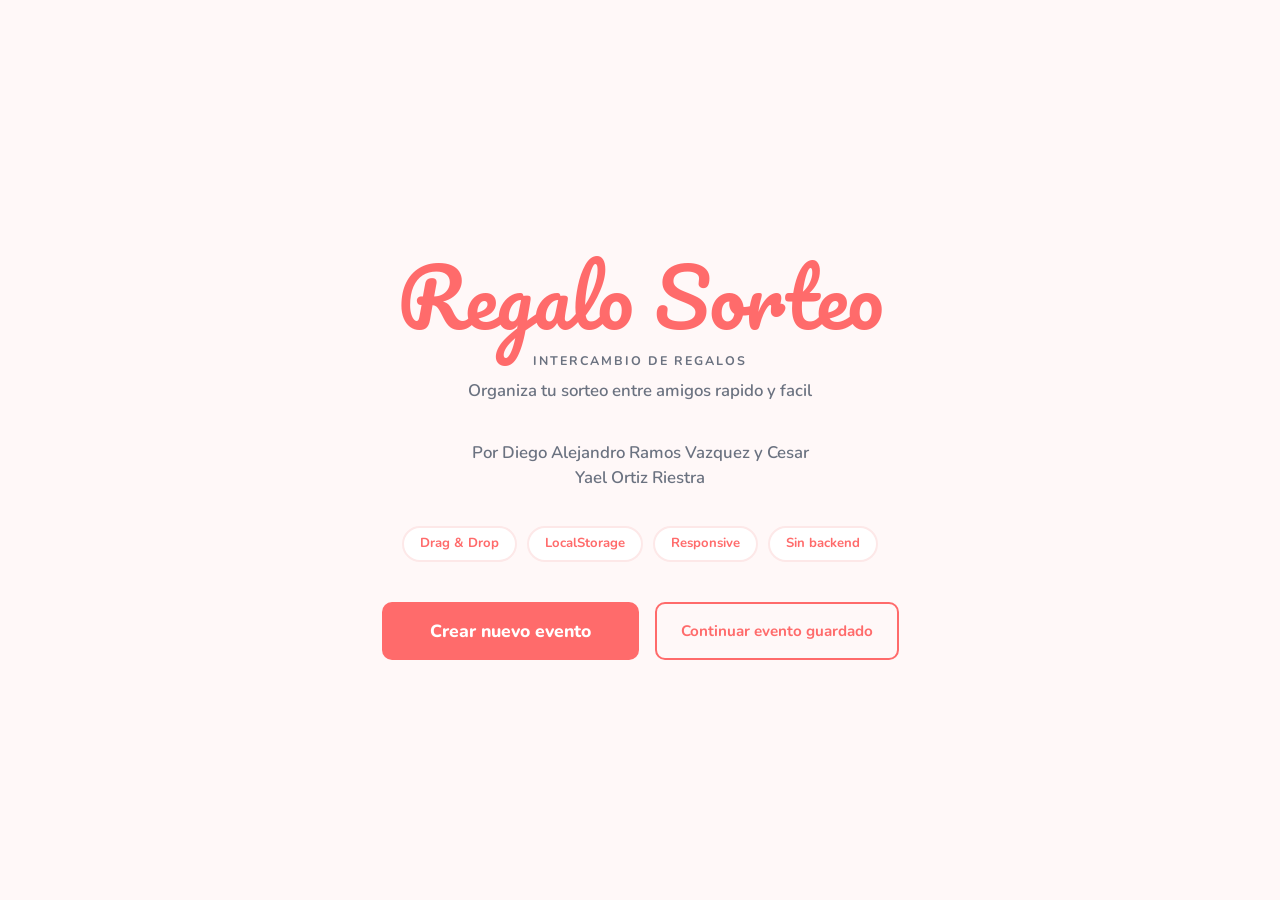
<file: index.html>
<!DOCTYPE html>
<html lang="es">
<head>
  <meta charset="UTF-8" />
  <meta name="viewport" content="width=device-width, initial-scale=1.0" />
  <title>Regalo Sorteo – Intercambio de Regalos</title>
  <link rel="stylesheet" href="https://cdn.jsdelivr.net/npm/bootstrap@5.3.3/dist/css/bootstrap.min.css" />
  <link rel="stylesheet" href="css/styles.css" />
  <link rel="stylesheet" href="css/styleIndex.css">
</head>
<body>
<canvas id="confetti-canvas"></canvas>

<div class="splash-wrap">
  <span class="splash-gift"></span>
  <h1 class="splash-title mt-2">Regalo Sorteo</h1>
  
  <p class="logo-sub mb-2">Intercambio de regalos</p>
  <p class="splash-desc">Organiza tu sorteo entre amigos rapido y facil </p>
  <p class="splash-desc">Por Diego Alejandro Ramos Vazquez y Cesar Yael Ortiz Riestra </p>

  <div class="features">
    <span class="feature-badge"> Drag & Drop</span>
    <span class="feature-badge"> LocalStorage</span>
    <span class="feature-badge"> Responsive</span>
    <span class="feature-badge"> Sin backend</span>
  </div>

  <div class="d-flex flex-column flex-sm-row gap-3 justify-content-center">
    <a href="organizador.html" class="btn-main px-5 py-3 text-decoration-none" style="font-size:1.1rem;">
       Crear nuevo evento
    </a>
    <button class="btn-outline px-4 py-3" onclick="continuarEvento()">
       Continuar evento guardado
    </button>
  </div>
</div>

<script src="js/storage.js"></script>
<script>
function continuarEvento() {
  const evento = obtenerEvento();
  if (!evento || !evento.organizador) {
    alert('No hay ningún evento guardado. Crea uno nuevo.');
    return;
  }
  window.location.href = 'sorteo.html';
}

</script>
<script src="https://cdn.jsdelivr.net/npm/bootstrap@5.3.3/dist/js/bootstrap.bundle.min.js"></script>
</body>
</html>
</file>
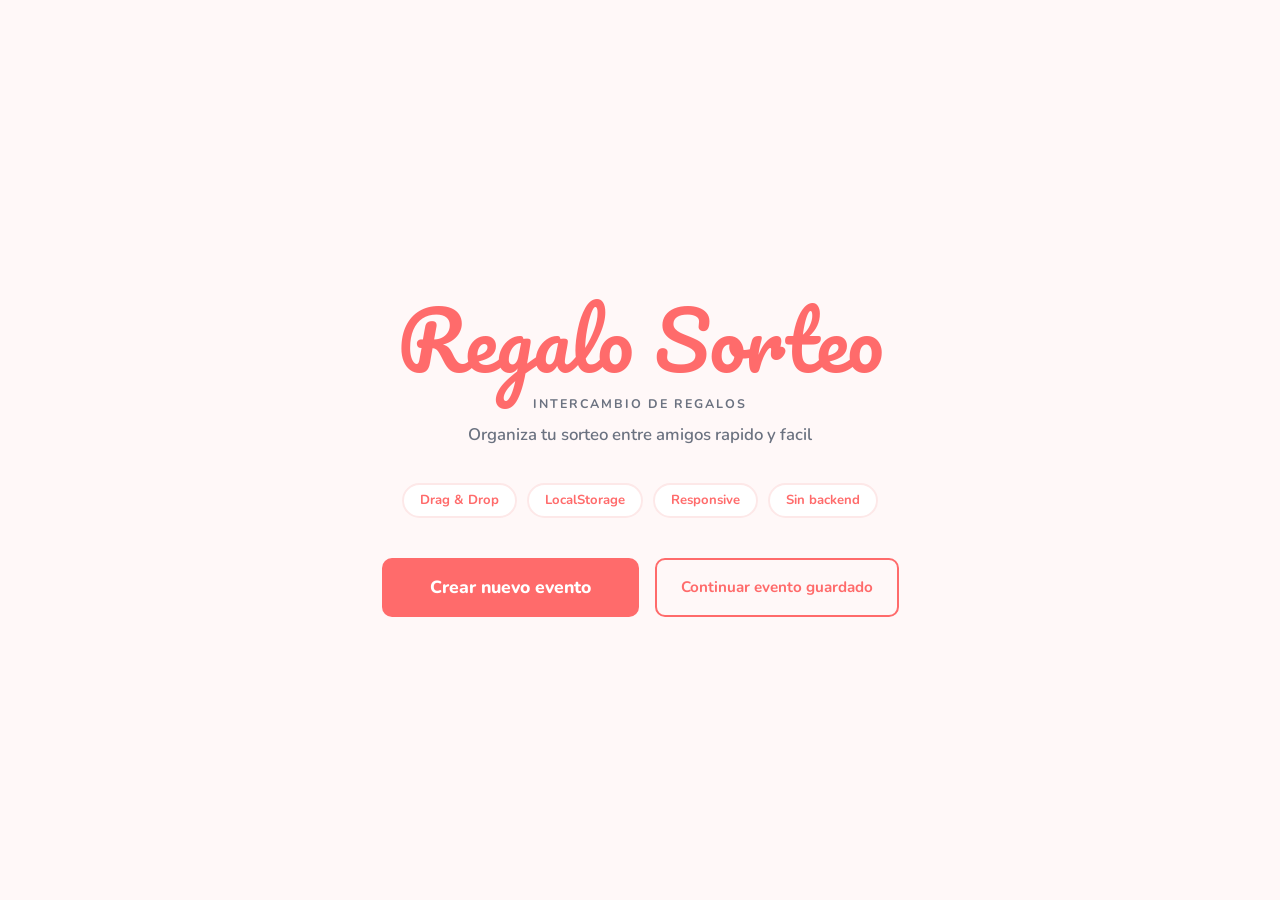
<file: intercambio/index.html>
<!DOCTYPE html>
<html lang="es">
<head>
  <meta charset="UTF-8" />
  <meta name="viewport" content="width=device-width, initial-scale=1.0" />
  <title>RegaloSort – Intercambio de Regalos</title>
  <link rel="stylesheet" href="https://cdn.jsdelivr.net/npm/bootstrap@5.3.3/dist/css/bootstrap.min.css" />
  <link rel="stylesheet" href="css/styles.css" />
  <link rel="stylesheet" href="css/styleIndex.css">
</head>
<body>
<canvas id="confetti-canvas"></canvas>

<div class="splash-wrap">
  <span class="splash-gift"></span>
  <h1 class="splash-title mt-2">Regalo Sorteo</h1>
  
  <p class="logo-sub mb-2">Intercambio de regalos</p>
  <p class="splash-desc">Organiza tu sorteo entre amigos rapido y facil </p>

  <div class="features">
    <span class="feature-badge"> Drag & Drop</span>
    <span class="feature-badge"> LocalStorage</span>
    <span class="feature-badge"> Responsive</span>
    <span class="feature-badge"> Sin backend</span>
  </div>

  <div class="d-flex flex-column flex-sm-row gap-3 justify-content-center">
    <a href="organizador.html" class="btn-main px-5 py-3 text-decoration-none" style="font-size:1.1rem;">
       Crear nuevo evento
    </a>
    <button class="btn-outline px-4 py-3" onclick="continuarEvento()">
       Continuar evento guardado
    </button>
  </div>
</div>

<script src="js/storage.js"></script>
<script>
function continuarEvento() {
  const evento = obtenerEvento();
  if (!evento || !evento.organizador) {
    alert('No hay ningún evento guardado. Crea uno nuevo.');
    return;
  }
  window.location.href = 'sorteo.html';
}

</script>
<script src="https://cdn.jsdelivr.net/npm/bootstrap@5.3.3/dist/js/bootstrap.bundle.min.js"></script>
</body>
</html>
</file>
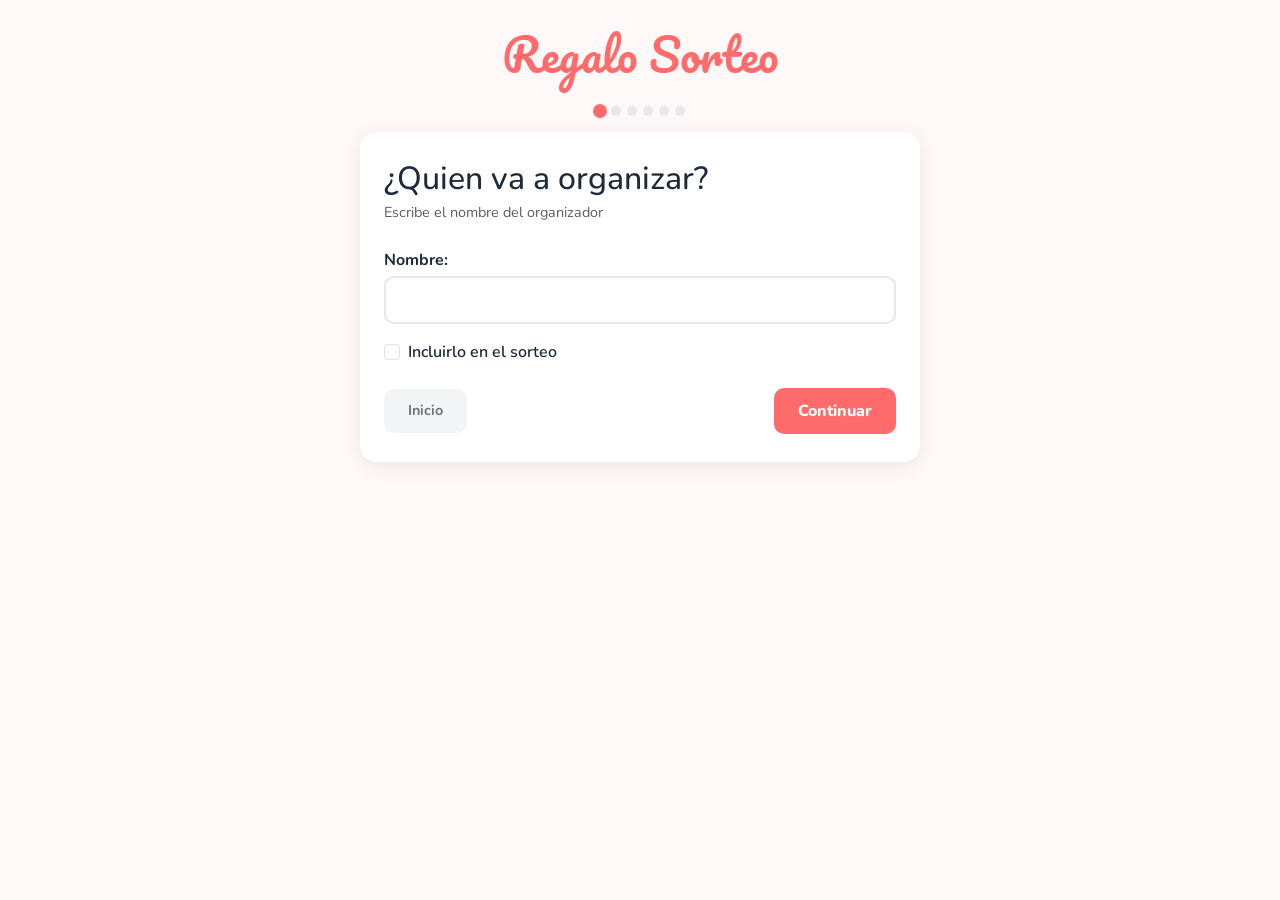
<file: evento.html>
<!DOCTYPE html>
<html lang="es">
<head>
  <meta charset="UTF-8" />
  <meta name="viewport" content="width=device-width, initial-scale=1.0" />
  <title>RegaloSort – Evento</title>
  <link rel="stylesheet" href="https://cdn.jsdelivr.net/npm/bootstrap@5.3.3/dist/css/bootstrap.min.css" />
  <link rel="stylesheet" href="css/styles.css" />
</head>
<body>
<div class="page-wrapper">

  <div class="text-center mb-3">
    <a href="index.html" class="text-decoration-none">
      <h1 class="logo-title">Regalo Sorteo</h1>
    </a>
  </div>

  <div class="step-bar mb-3">
    <div class="step-dot done"></div>
    <div class="step-dot done"></div>
    <div class="step-dot done"></div>
    <div class="step-dot done"></div>
    <div class="step-dot active"></div>
    <div class="step-dot"></div>
  </div>

  <div class="container-fluid px-3" style="max-width:800px; width:100%;">
    <div class="row g-4">

      <div class="col-12 col-md-6">
        <div class="card-box h-100">
          <h2 class="mb-1 fw-black">Tido de evento</h2>
          <p class="text-muted mb-3" style="font-size:.88rem;">Elige el tipo de celebracion</p>

          <div class="chip-group mb-3" id="tipo-chips">
            <button class="chip" data-val="Navidad"             onclick="selTipo(this)">Navidad</button>
            <button class="chip" data-val="Intercambio"         onclick="selTipo(this)">Intercambio</button>
            <button class="chip" data-val="Día de San Valentín" onclick="selTipo(this)">San Valentin</button>
            <button class="chip" data-val="Día del Niño"        onclick="selTipo(this)">Dia del Niño</button>
            <button class="chip" data-val="Día de la Madre"     onclick="selTipo(this)">Dia de la Madre</button>
            <button class="chip" data-val="Cumpleaños"          onclick="selTipo(this)">Cumpleaños</button>
            <button class="chip" data-val="Otro"                onclick="selTipo(this)">Otro</button>
          </div>

          <label class="fw-bold mb-1 d-block">Nombre de la celebracion:</label>
          <input id="inp-celebracion" class="inp"/>
        </div>
      </div>

      <div class="col-12 col-md-6">
        <div class="card-box h-100">

          <h2 class="mb-1 fw-black">Fecha</h2>
          <p class="text-muted mb-2" style="font-size:.88rem;">Fechas sugeridas</p>
          <div id="fechas-sugeridas" class="mb-2"></div>
          <label class="fw-bold mb-1 d-block">Otra fecha:</label>
          <input id="inp-fecha" type="date" class="inp mb-1" oninput="limpiarFechaSug()" />

          <hr class="fancy" />

          <h2 class="mb-1 fw-black">Presupuesto:</h2>
          <p class="text-muted mb-2" style="font-size:.88rem;">Monto por persona</p>
          <div class="budget-grid mb-2" id="budget-chips">
            <button class="budget-chip" data-val="100"  onclick="selBudget(this)">$100</button>
            <button class="budget-chip" data-val="150"  onclick="selBudget(this)">$150</button>
            <button class="budget-chip" data-val="200"  onclick="selBudget(this)">$200</button>
            <button class="budget-chip" data-val="300"  onclick="selBudget(this)">$300</button>
            <button class="budget-chip" data-val="500"  onclick="selBudget(this)">$500</button>
            <button class="budget-chip" data-val="otro" onclick="selBudget(this)">Otro</button>
          </div>
          <input id="inp-custom-budget" class="inp d-none" type="number" min="1" placeholder="Introduce el monto..." />

        </div>
      </div>

    </div>

    <div class="row mt-3">
      <div class="col-12">
        <div id="alerta" class="mb-2"></div>
        <div class="d-flex justify-content-between">
          <a href="exclusiones.html" class="btn-ghost">Atras</a>
          <button class="btn-main" onclick="guardar()">Continuar</button>
        </div>
      </div>
    </div>

  </div>

</div>

<script src="js/storage.js"></script>
<script>
window.addEventListener('DOMContentLoaded', () => {
  const ev = obtenerEvento();
  if (!ev || !ev.organizador) { window.location.href = 'organizador.html'; return; }

  if (ev.celebracion) document.getElementById('inp-celebracion').value = ev.celebracion;
  if (ev.fecha)       document.getElementById('inp-fecha').value = ev.fecha;
  if (ev.tipoEvento) {
    const chip = [...document.querySelectorAll('#tipo-chips .chip')].find(c => c.dataset.val === ev.tipoEvento);
    if (chip) chip.classList.add('selected');
  }
  if (ev.presupuesto) {
    const chip = [...document.querySelectorAll('#budget-chips .budget-chip')].find(c => c.dataset.val === ev.presupuesto);
    if (chip) chip.classList.add('selected');
    else {
      document.querySelector('[data-val="otro"]').classList.add('selected');
      const custom = document.getElementById('inp-custom-budget');
      custom.classList.remove('d-none');
      custom.value = ev.presupuesto;
    }
  }

  generarFechasSug();
});

function selTipo(btn) {
  document.querySelectorAll('#tipo-chips .chip').forEach(c => c.classList.remove('selected'));
  btn.classList.add('selected');
  if (btn.dataset.val !== 'Otro')
    document.getElementById('inp-celebracion').value = btn.dataset.val;
}

function generarFechasSug() {
  const cont = document.getElementById('fechas-sugeridas');
  cont.innerHTML = '';
  const hoy  = new Date();
  const opts = { weekday:'long', year:'numeric', month:'long', day:'numeric' };
  const selFecha = obtenerEvento()?.fecha || '';

  [7, 14, 21].forEach(dias => {
    const d = new Date(hoy);
    d.setDate(d.getDate() + dias);
    const val = d.toISOString().split('T')[0];
    const btn = document.createElement('button');
    btn.className = 'date-option' + (selFecha === val ? ' selected' : '');
    btn.textContent = d.toLocaleDateString('es-MX', opts);
    btn.dataset.val = val;
    btn.onclick = () => {
      document.querySelectorAll('.date-option').forEach(b => b.classList.remove('selected'));
      btn.classList.add('selected');
      document.getElementById('inp-fecha').value = val;
    };
    cont.appendChild(btn);
  });
}

function limpiarFechaSug() {
  document.querySelectorAll('.date-option').forEach(b => b.classList.remove('selected'));
}

function selBudget(btn) {
  document.querySelectorAll('#budget-chips .budget-chip').forEach(c => c.classList.remove('selected'));
  btn.classList.add('selected');
  const custom = document.getElementById('inp-custom-budget');
  if (btn.dataset.val === 'otro') { custom.classList.remove('d-none'); custom.focus(); }
  else custom.classList.add('d-none');
}

function guardar() {
  const celebracion = document.getElementById('inp-celebracion').value.trim();
  const fecha       = document.getElementById('inp-fecha').value;
  const budgetChip  = document.querySelector('#budget-chips .budget-chip.selected');
  const tipoChip    = document.querySelector('#tipo-chips .chip.selected');
  const alerta      = document.getElementById('alerta');

  let presupuesto = budgetChip ? budgetChip.dataset.val : '';
  if (presupuesto === 'otro') presupuesto = document.getElementById('inp-custom-budget').value.trim();

  if (!celebracion) { alerta.innerHTML = '<div class="alert alert-warning py-2">Escribe el nombre de la celebración.</div>'; return; }
  if (!fecha)       { alerta.innerHTML = '<div class="alert alert-warning py-2">Selecciona una fecha.</div>'; return; }
  if (!presupuesto) { alerta.innerHTML = '<div class="alert alert-warning py-2">Selecciona o escribe el presupuesto.</div>'; return; }

  const evento = obtenerEvento();
  evento.tipoEvento  = tipoChip ? tipoChip.dataset.val : 'Otro';
  evento.celebracion = celebracion;
  evento.fecha       = fecha;
  evento.presupuesto = presupuesto;
  guardarEvento(evento);

  window.location.href = 'sorteo.html';
}
</script>
<script src="https://cdn.jsdelivr.net/npm/bootstrap@5.3.3/dist/js/bootstrap.bundle.min.js"></script>
</body>
</html>
</file>
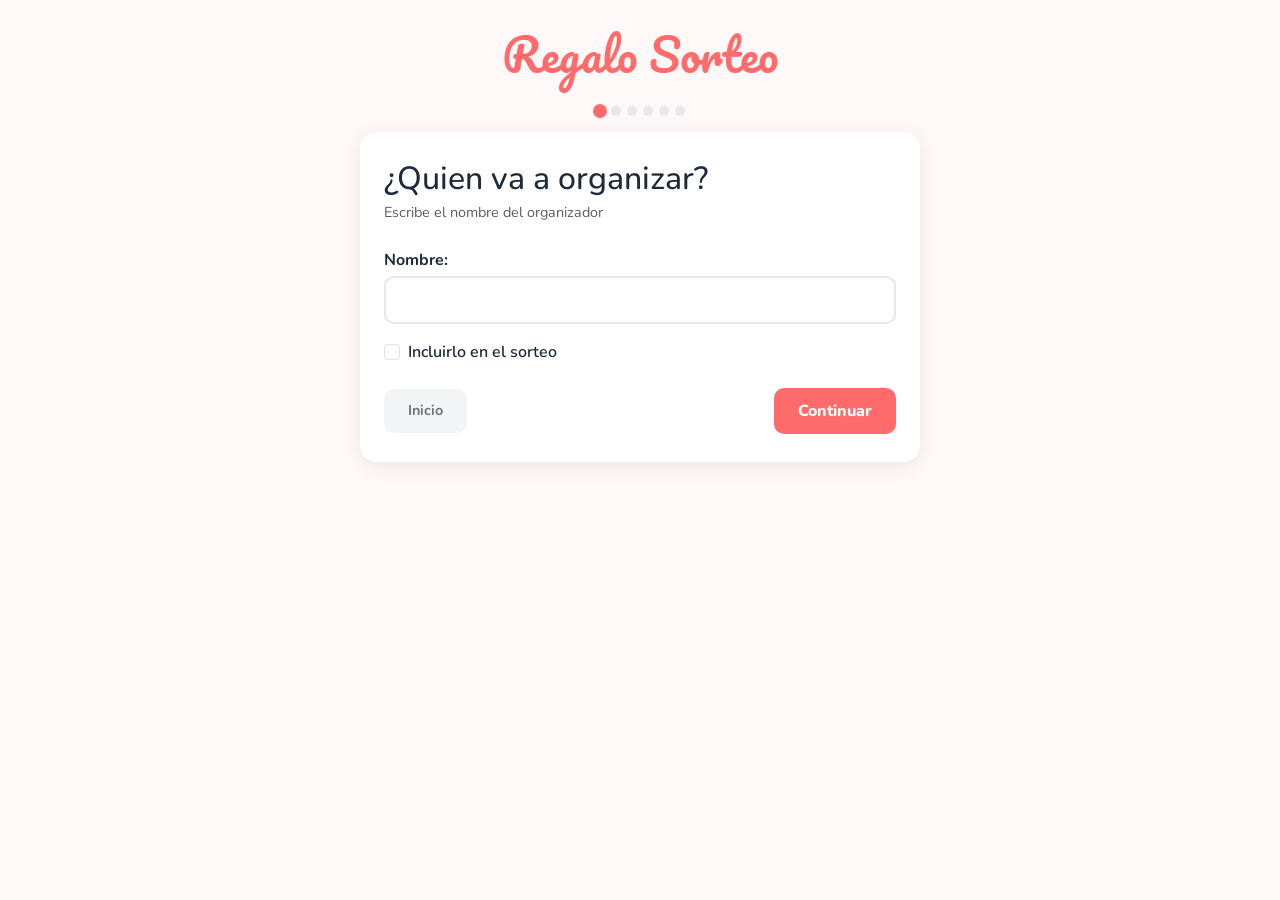
<file: exclusiones.html>
<!DOCTYPE html>
<html lang="es">
<head>
  <meta charset="UTF-8" />
  <meta name="viewport" content="width=device-width, initial-scale=1.0" />
  <title>RegaloSort – Exclusiones</title>
  <link rel="stylesheet" href="https://cdn.jsdelivr.net/npm/bootstrap@5.3.3/dist/css/bootstrap.min.css" />
  <link rel="stylesheet" href="css/styles.css" />
  <link rel="stylesheet" href="css/styleExclusiones.css">
</head>
<body>

<div class="saved-toast" id="saved-toast">✔ Guardado en localStorage</div>

<div class="page-wrapper">

  <div class="text-center mb-3">
    <a href="index.html" class="text-decoration-none">
      <div class="emoji-strip"></div>
      <h1 class="logo-title">Regalo Sorteo</h1>
    </a>
    <p class="logo-sub mt-1">Paso 3 de 6 · Exclusiones</p>
  </div>

  <div class="step-bar mb-3">
    <div class="step-dot done"></div>
    <div class="step-dot done"></div>
    <div class="step-dot active"></div>
    <div class="step-dot"></div>
    <div class="step-dot"></div>
    <div class="step-dot"></div>
  </div>

  <div class="card-box" style="max-width:620px;">
    <h2 class="mb-1 fw-black">Exclusiones</h2>
    <p class="text-muted mb-4" style="font-size:.9rem;">
      Selecciona una persona y arrastra los nombres hacia la zona Bloqueados
      para que no le toquen en el sorteo. Arrástralos de regreso para quitarlos.
    </p>

    <p class="fw-bold mb-2" style="font-size:.88rem;">Configurar exclusiones para:</p>
    <div class="persona-tabs" id="persona-tabs"></div>

    <div class="dd-grid mt-2">

      <div>
        <div class="dd-col-title verde">Puede sortear</div>
        <div class="dd-zone disponibles" id="zone-disponibles"
             ondragover="onOver(event,this)"
             ondragleave="onLeave(this)"
             ondrop="onDrop(event,'disponibles')">
          <div class="dd-empty" id="empty-disp">—</div>
        </div>
      </div>

      <div class="dd-arrow">⇄</div>

      <div>
        <div class="dd-col-title rojo">Bloqueados</div>
        <div class="dd-zone bloqueados" id="zone-bloqueados"
             ondragover="onOver(event,this)"
             ondragleave="onLeave(this)"
             ondrop="onDrop(event,'bloqueados')">
        </div>
      </div>

    </div>

    <div id="resumen-wrap" class="mt-4" style="display:none;">
      <hr class="fancy" />
      <p class="fw-bold mb-2" style="font-size:.85rem;color:var(--muted);">Resumen de todas las exclusiones:</p>
      <div id="resumen-lista"></div>
    </div>

    <hr class="fancy" />
    <div class="d-flex justify-content-between">
      <a href="participantes.html" class="btn-ghost">Atras</a>
      <button class="btn-main" onclick="window.location.href='evento.html'">Continuar</button>
    </div>
  </div>

</div>

<script src="js/storage.js"></script>
<script>
let personaActiva = null;
let chipDragging  = null;

window.addEventListener('DOMContentLoaded', () => {
  const ev = obtenerEvento();
  if (!ev || !ev.organizador)      { window.location.href = 'organizador.html';    return; }
  if (ev.participantes.length < 2) { window.location.href = 'participantes.html';  return; }
  renderTabs();
  selPersona(ev.participantes[0]);
});

function renderTabs() {
  const ev   = obtenerEvento();
  const cont = document.getElementById('persona-tabs');
  cont.innerHTML = '';

  ev.participantes.forEach(nombre => {
    const btn = document.createElement('button');
    const tieneExcl = ev.exclusiones.some(e => e.persona === nombre && e.noPuedeDarA.length);
    btn.className = `persona-tab${nombre === personaActiva ? ' active' : ''}${tieneExcl ? ' tiene-excl' : ''}`;
    btn.textContent = nombre;
    btn.dataset.nombre = nombre;
    btn.onclick = () => selPersona(nombre);
    cont.appendChild(btn);
  });
}

function selPersona(nombre) {
  personaActiva = nombre;
  document.querySelectorAll('.persona-tab').forEach(t =>
    t.classList.toggle('active', t.dataset.nombre === nombre)
  );
  renderZonas();
}

function renderZonas() {
  const ev    = obtenerEvento();
  const exObj = ev.exclusiones.find(e => e.persona === personaActiva) || { noPuedeDarA: [] };
  const bloq  = exObj.noPuedeDarA;
  const disp  = ev.participantes.filter(p => p !== personaActiva && !bloq.includes(p));

  const zD = document.getElementById('zone-disponibles');
  const zB = document.getElementById('zone-bloqueados');

  zD.querySelectorAll('.dd-chip').forEach(c => c.remove());
  zB.querySelectorAll('.dd-chip').forEach(c => c.remove());

  disp.forEach(p => zD.appendChild(mkChip(p)));
  bloq.forEach(p => zB.appendChild(mkChip(p)));

  document.getElementById('empty-disp').style.display = disp.length ? 'none' : 'block';
  document.getElementById('empty-bloq').style.display = bloq.length ? 'none' : 'block';

  renderResumen();
}

function mkChip(nombre) {
  const c = document.createElement('div');
  c.className   = 'dd-chip';
  c.draggable   = true;
  c.dataset.nombre = nombre;
  c.innerHTML   = `<span>${nombre}</span>`;

  c.addEventListener('dragstart', e => {
    chipDragging = nombre;
    c.classList.add('dragging');
    e.dataTransfer.effectAllowed = 'move';
  });
  c.addEventListener('dragend', () => {
    c.classList.remove('dragging');
    chipDragging = null;
  });
  return c;
}

function onOver(e, zone) {
  e.preventDefault();
  e.dataTransfer.dropEffect = 'move';
  zone.classList.add('drag-over');
}
function onLeave(zone) {
  zone.classList.remove('drag-over');
}
function onDrop(e, destino) {
  e.preventDefault();
  const zone = document.getElementById(destino === 'bloqueados' ? 'zone-bloqueados' : 'zone-disponibles');
  zone.classList.remove('drag-over');
  if (!chipDragging) return;

  const ev = obtenerEvento();
  let ex   = ev.exclusiones.find(e => e.persona === personaActiva);
  if (!ex) { ex = { persona: personaActiva, noPuedeDarA: [] }; ev.exclusiones.push(ex); }

  if (destino === 'bloqueados') {
    if (!ex.noPuedeDarA.includes(chipDragging)) ex.noPuedeDarA.push(chipDragging);
  } else {
    ex.noPuedeDarA = ex.noPuedeDarA.filter(x => x !== chipDragging);
  }

  ev.exclusiones = ev.exclusiones.filter(e => e.noPuedeDarA.length > 0);
  guardarEvento(ev);
  flashToast();
  renderTabs();
  renderZonas();
}

function renderResumen() {
  const ev    = obtenerEvento();
  const wrap  = document.getElementById('resumen-wrap');
  const lista = document.getElementById('resumen-lista');
  const conEx = ev.exclusiones.filter(e => e.noPuedeDarA.length);

  if (!conEx.length) { wrap.style.display = 'none'; return; }
  wrap.style.display = 'block';
  lista.innerHTML = conEx.map(e =>
    `<div class="resumen-item">
       <span class="tag-pill">${e.persona}</span>
       <span style="color:var(--muted);font-size:.8rem;"> no sortea a: </span>
       ${e.noPuedeDarA.map(x => `<span class="tag-pill">${x}</span>`).join('')}
     </div>`
  ).join('');
}

function flashToast() {
  const t = document.getElementById('saved-toast');
  t.classList.add('show');
  setTimeout(() => t.classList.remove('show'), 1600);
}
</script>
<script src="https://cdn.jsdelivr.net/npm/bootstrap@5.3.3/dist/js/bootstrap.bundle.min.js"></script>
</body>
</html>
</file>
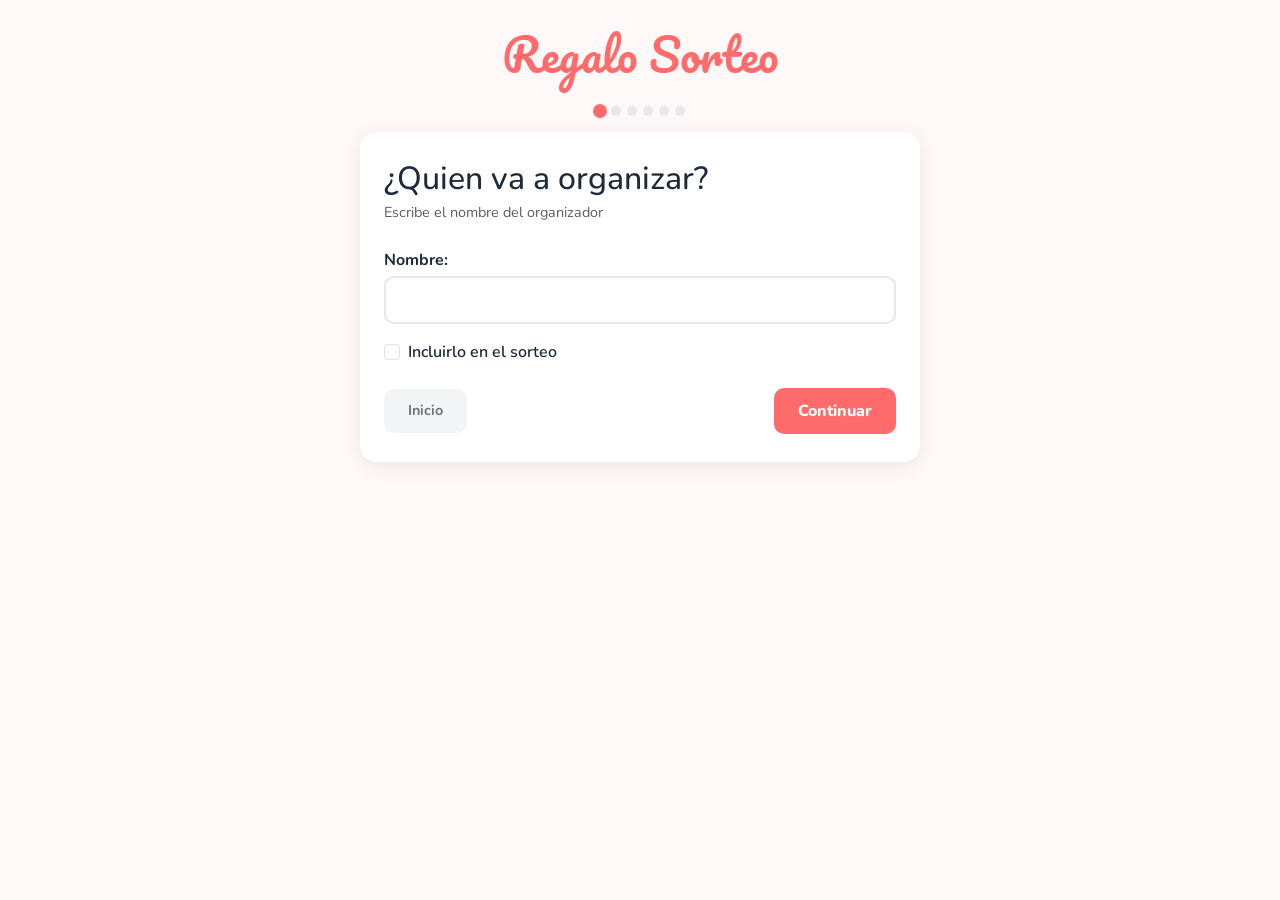
<file: organizador.html>
<!DOCTYPE html>
<html lang="es">
<head>
  <meta charset="UTF-8" />
  <meta name="viewport" content="width=device-width, initial-scale=1.0" />
  <title>RegaloSort – Organizador</title>
  <link rel="stylesheet" href="https://cdn.jsdelivr.net/npm/bootstrap@5.3.3/dist/css/bootstrap.min.css" />
  <link rel="stylesheet" href="css/styles.css" />
</head>
<body>
<div class="page-wrapper">

  <div class="text-center mb-3">
    <a href="index.html" class="text-decoration-none">
      <h1 class="logo-title">Regalo Sorteo</h1>
    </a>
  </div>

  <div class="step-bar mb-3">
    <div class="step-dot active"></div>
    <div class="step-dot"></div>
    <div class="step-dot"></div>
    <div class="step-dot"></div>
    <div class="step-dot"></div>
    <div class="step-dot"></div>
  </div>

  <div class="card-box">
    <h2 class="mb-1 fw-black">¿Quien va a organizar?</h2>
    <p class="text-muted mb-4" style="font-size:.9rem;">Escribe el nombre del organizador</p>

    <label class="fw-bold mb-1 d-block" for="inp-organizador">Nombre:</label>
    <input id="inp-organizador" class="inp mb-3"/>

    <div class="form-check mb-4">
      <input class="form-check-input" type="checkbox" id="chk-incluir" />
      <label class="form-check-label fw-semibold" for="chk-incluir">
        Incluirlo en el sorteo
      </label>
    </div>

    <div id="alerta" class="mb-3"></div>

    <div class="d-flex justify-content-between align-items-center">
      <a href="index.html" class="btn-ghost">Inicio</a>
      <button class="btn-main" onclick="guardar()">Continuar</button>
    </div>
  </div>

</div>

<script src="js/storage.js"></script>
<script>
  window.addEventListener('DOMContentLoaded', () => {
    const ev = obtenerEvento();
    if (ev && ev.organizador) {
      document.getElementById('inp-organizador').value = ev.organizador;
      document.getElementById('chk-incluir').checked = ev.incluirOrganizador;
    }
  });

  function guardar() {
    const nombre = document.getElementById('inp-organizador').value.trim();
    if (!nombre) {
      document.getElementById('alerta').innerHTML =
        '<div class="alert alert-warning py-2">Escribe tu nombre para continuar.</div>';
      return;
    }

    const incluir = document.getElementById('chk-incluir').checked;

    let evento = obtenerEvento() || eventoVacio();

    if (evento.organizador !== nombre) {
      evento = eventoVacio();
    }

    evento.organizador = nombre;
    evento.incluirOrganizador = incluir;

    evento.participantes = evento.participantes.filter(p => p !== evento.organizador);
    if (incluir) evento.participantes.unshift(nombre);

    guardarEvento(evento);
    window.location.href = 'participantes.html';
  }
</script>
<script src="https://cdn.jsdelivr.net/npm/bootstrap@5.3.3/dist/js/bootstrap.bundle.min.js"></script>
</body>
</html>
</file>
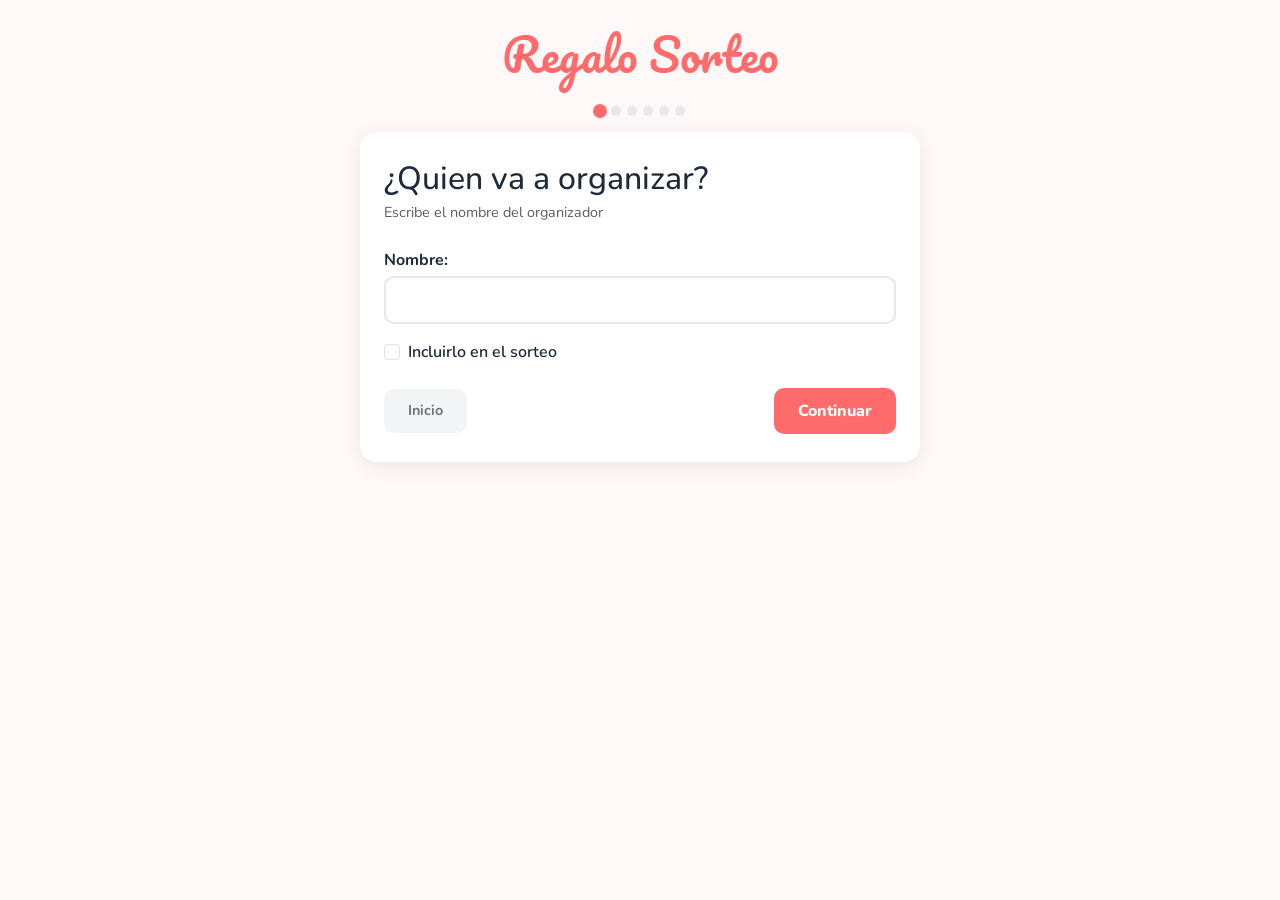
<file: participantes.html>
<!DOCTYPE html>
<html lang="es">
<head>
  <meta charset="UTF-8" />
  <meta name="viewport" content="width=device-width, initial-scale=1.0" />
  <title>RegaloSort – Participantes</title>
  <link rel="stylesheet" href="https://cdn.jsdelivr.net/npm/bootstrap@5.3.3/dist/css/bootstrap.min.css" />
  <link rel="stylesheet" href="css/styles.css" />
</head>
<body>
<div class="page-wrapper">

  <div class="text-center mb-3">
    <a href="index.html" class="text-decoration-none">
      <h1 class="logo-title">Regalo Sorteo</h1>
    </a>
  </div>

  <div class="step-bar mb-3">
    <div class="step-dot done"></div>
    <div class="step-dot active"></div>
    <div class="step-dot"></div>
    <div class="step-dot"></div>
    <div class="step-dot"></div>
    <div class="step-dot"></div>
  </div>

  <div class="container-fluid px-3" style="max-width:720px; width:100%;">
    <div class="row g-4">

      <div class="col-12 col-md-5">
        <div class="card-box h-100">
          <h2 class="mb-1 fw-black">Agregar</h2>
          <p class="text-muted mb-3" style="font-size:.88rem;">
            Escribe el nombre de cada participante y presiona Aceptar
          </p>

          <label class="fw-bold mb-1 d-block" for="inp-nombre">Nombre</label>
          <input id="inp-nombre" class="inp mb-3"/>

          <button class="btn-main w-100" onclick="agregar()">Aceptar</button>

          <div id="alerta" class="mt-3"></div>

          <hr class="fancy" />

          <div class="d-flex justify-content-between">
            <a href="organizador.html" class="btn-ghost"> Atras</a>
            <button class="btn-main" onclick="continuar()">Continuar</button>
          </div>
        </div>
      </div>

      <div class="col-12 col-md-7">
        <div class="card-box h-100">
          <div class="d-flex justify-content-between align-items-center mb-3">
            <h2 class="fw-black mb-0">Lista</h2>
            <span id="contador" class="badge bg-danger rounded-pill" style="font-size:.8rem;"></span>
          </div>

          <p class="text-muted mb-3" style="font-size:.85rem;">
            Participantes de el intercambio:
          </p>

          <div id="lista-participantes"></div>
        </div>
      </div>

    </div>
  </div>

</div>

<script src="js/storage.js"></script>
<script>
window.addEventListener('DOMContentLoaded', () => {
  const ev = obtenerEvento();
  if (!ev || !ev.organizador) { window.location.href = 'organizador.html'; return; }
  renderLista();
});

function renderLista() {
  const evento = obtenerEvento();
  const cont   = document.getElementById('lista-participantes');
  const count  = document.getElementById('contador');
  cont.innerHTML = '';

  const total = evento.participantes.length;
  count.textContent = total > 0 ? `${total} persona${total !== 1 ? 's' : ''}` : '';

  if (!total) {
    cont.innerHTML = '<p class="text-muted text-center py-4" style="font-size:.9rem;">Aún no hay participantes</p>';
    return;
  }

  evento.participantes.forEach(nombre => {
    const esOrg = nombre === evento.organizador && evento.incluirOrganizador;
    const item  = document.createElement('div');
    item.className = 'drag-item mb-2';  
    item.style.cursor = 'default';
    item.innerHTML = `
      <span style="font-size:1.1rem;"></span>
      <span class="drag-name">
        ${nombre}
        ${esOrg ? '<small style="color:var(--muted);font-weight:600;"></small>' : ''}
      </span>
      ${!esOrg
        ? `<button class="btn-icon" title="Eliminar" onclick="eliminar('${nombre.replace(/'/g,"\\'")}')">✕</button>`
        : '<span style="width:28px;"></span>'}
    `;
    cont.appendChild(item);
  });
}

function agregar() {
  const inp    = document.getElementById('inp-nombre');
  const nombre = inp.value.trim();
  const alerta = document.getElementById('alerta');
  alerta.innerHTML = '';

  if (!nombre) return;

  const evento = obtenerEvento();
  if (evento.participantes.map(p => p.toLowerCase()).includes(nombre.toLowerCase())) {
    alerta.innerHTML = `<div class="alert alert-warning py-2">"${nombre}" ya está en la lista.</div>`;
    inp.value = '';
    return;
  }

  evento.participantes.push(nombre);
  guardarEvento(evento);
  inp.value = '';
  inp.focus();
  renderLista();
}

function eliminar(nombre) {
  const evento = obtenerEvento();
  evento.participantes = evento.participantes.filter(p => p !== nombre);
  evento.exclusiones = evento.exclusiones
    .filter(e => e.persona !== nombre)
    .map(e => ({ ...e, noPuedeDarA: e.noPuedeDarA.filter(x => x !== nombre) }));
  guardarEvento(evento);
  renderLista();
}

function continuar() {
  const evento = obtenerEvento();
  if (!evento || evento.participantes.length < 2) {
    document.getElementById('alerta').innerHTML =
      '<div class="alert alert-warning py-2">Agrega al menos 2 participantes para continuar.</div>';
    return;
  }
  window.location.href = 'exclusiones.html';
}
</script>
<script src="https://cdn.jsdelivr.net/npm/bootstrap@5.3.3/dist/js/bootstrap.bundle.min.js"></script>
</body>
</html>
</file>
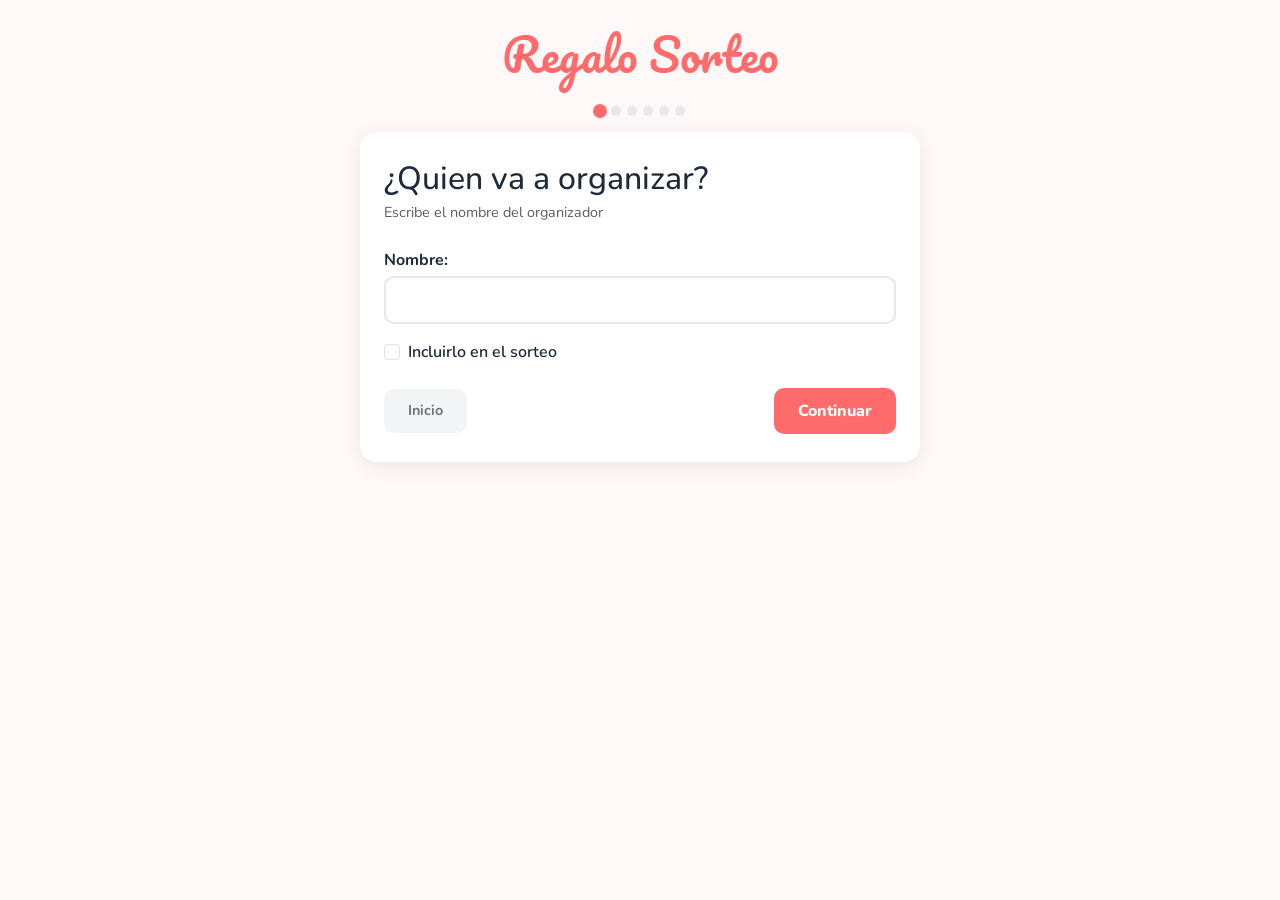
<file: sorteo.html>
<!DOCTYPE html>
<html lang="es">
<head>
  <meta charset="UTF-8" />
  <meta name="viewport" content="width=device-width, initial-scale=1.0" />
  <title>RegaloSort – Sorteo</title>
  <link rel="stylesheet" href="https://cdn.jsdelivr.net/npm/bootstrap@5.3.3/dist/css/bootstrap.min.css" />
  <link rel="stylesheet" href="css/styles.css" />
  <link rel="stylesheet" href="css/styleSorteo.css">
  
</head>
<body>
<canvas id="confetti-canvas"></canvas>

<div class="page-wrapper">

  <div class="text-center mb-3">
    <a href="index.html" class="text-decoration-none">
      <h1 class="logo-title">Regalo Sorteo</h1>
    </a>
  </div>

  <div class="step-bar mb-4">
    <div class="step-dot done"></div>
    <div class="step-dot done"></div>
    <div class="step-dot done"></div>
    <div class="step-dot done"></div>
    <div class="step-dot done"></div>
    <div class="step-dot active"></div>
  </div>

  <ul class="nav nav-pills justify-content-center mb-4 gap-2 flex-wrap" id="tabs-nav">
    <li class="nav-item">
      <button class="nav-link active" data-bs-toggle="pill" data-bs-target="#tab-datos" type="button">
        Datos del evento
      </button>
    </li>
    <li class="nav-item">
      <button class="nav-link" data-bs-toggle="pill" data-bs-target="#tab-sorteo" type="button">
        Sorteo
      </button>
    </li>
  </ul>

  <div class="container-fluid px-3" style="max-width:960px; width:100%;">
    <div class="row g-4 tab-content">

      <div class="col-12 col-md-5 tab-pane fade show active" id="tab-datos">
        <div class="card-box h-100">
          <h2 class="fw-black mb-1">Datos del evento</h2>
          <div id="datos-contenido"></div>

          <hr class="fancy" />
          <div class="d-flex flex-wrap gap-2">
            <a href="evento.html"        class="btn-ghost" style="font-size:.82rem;">Editar evento</a>
            <a href="participantes.html" class="btn-ghost" style="font-size:.82rem;">Participantes</a>
            <button class="btn-outline"  style="font-size:.82rem;" onclick="nuevoEvento()">Nuevo</button>
          </div>
        </div>
      </div>

      <div class="col-12 col-md-7 tab-pane fade" id="tab-sorteo">
        <div class="card-box h-100 text-center">

          <div id="estado-inicio">
            <p class="sorteo-header">Inicio del sorteo</p>
            <p class="text-muted mb-4" style="font-size:.9rem;">
              El algoritmo asignara a cada persona su receptor<br>respetando todas las exclusiones
            </p>
            <button class="btn-main px-5 py-3" style="font-size:1.1rem;" onclick="lanzar()">
              Realizar sorteo
            </button>
          </div>

          <div class="drum-wrap" id="drum-anim">
            <p class="drum-text">SORTEANDO...</p>
            <div class="spinner-border text-danger mt-2" style="width:2.2rem;height:2.2rem;"></div>
          </div>

          <div id="estado-resultado" class="d-none text-start">
            <h3 class="fw-black text-center mb-4" style="color:var(--primary);">Resultados</h3>
            <div id="lista-resultados" class="d-flex flex-column gap-3"></div>
            <div class="text-center mt-4 d-flex flex-wrap justify-content-center gap-2">
              <button class="btn-outline" onclick="resetSorteo()">Sortear de nuevo</button>
              <button class="btn-ghost"   onclick="nuevoEvento()">Nuevo evento</button>
            </div>
          </div>

          <div id="error-sorteo" class="d-none">
            <div class="alert alert-danger mt-3 text-start">
              No se pudo generar un sorteo válido con las exclusiones actuales.
              <a href="exclusiones.html" class="fw-bold">Revisa las exclusiones →</a>
            </div>
          </div>

        </div>
      </div>

    </div>
  </div>

  <div class="text-center mt-3">
    <a href="index.html" class="btn-main">Inicio</a>
  </div>

</div>

<script src="js/storage.js"></script>
<script src="js/sorteo.js"></script>
<script>
window.addEventListener('DOMContentLoaded', () => {
  const ev = obtenerEvento();
  if (!ev || !ev.organizador) { window.location.href = 'organizador.html'; return; }
  renderDatos();
  if (ev.resultadoSorteo && ev.resultadoSorteo.length) mostrarResultados(ev.resultadoSorteo);
});

function renderDatos() {
  const evento = JSON.parse(localStorage.getItem('regalo_evento'));
  const cont   = document.getElementById('datos-contenido');
  if (!evento) { cont.innerHTML = '<p class="text-muted">Sin datos.</p>'; return; }

  const fmt = evento.fecha
    ? new Date(evento.fecha + 'T12:00:00').toLocaleDateString('es-MX',
        { weekday:'long', year:'numeric', month:'long', day:'numeric' })
    : '—';

  const excl = evento.exclusiones && evento.exclusiones.length
    ? evento.exclusiones.map(e =>
        `<div><span class="tag-pill">${e.persona}</span>
         <small style="color:var(--muted)"> ≠ </small>
         ${e.noPuedeDarA.map(x => `<span class="tag-pill">${x}</span>`).join('')}</div>`
      ).join('')
    : '<span class="text-muted" style="font-size:.82rem;">Ninguna</span>';

  cont.innerHTML = `
    <div class="info-row">
      <span class="info-label"> Organizador:</span>
      <span>${evento.organizador}
        ${evento.incluirOrganizador ? '<span class="tag-pill">participa</span>' : ''}
      </span>
    </div>
    <div class="info-row">
      <span class="info-label">Celebracion:</span>
      <span>${evento.celebracion || '—'}</span>
    </div>
    <div class="info-row">
      <span class="info-label">Fecha:</span>
      <span>${fmt}</span>
    </div>
    <div class="info-row">
      <span class="info-label">Presupuesto:</span>
      <span class="fw-bold">$${evento.presupuesto} MXN</span>
    </div>
    <div class="info-row">
      <span class="info-label">Participantes:</span>
      <span>${evento.participantes.map(p => `<span class="tag-pill">${p}</span>`).join('')}</span>
    </div>
    <div class="info-row" style="border:none;">
      <span class="info-label">Exclusiones:</span>
      <span>${excl}</span>
    </div>
  `;
}

function lanzar() {
  document.getElementById('estado-inicio').classList.add('d-none');
  document.getElementById('drum-anim').classList.add('show');

  setTimeout(() => {
    document.getElementById('drum-anim').classList.remove('show');
    const resultado = realizarSorteo();
    if (!resultado) {
      document.getElementById('error-sorteo').classList.remove('d-none');
      document.getElementById('estado-inicio').classList.remove('d-none');
      return;
    }
    mostrarResultados(resultado);
  }, 2000);
}

function mostrarResultados(resultado) {
  document.getElementById('estado-inicio').classList.add('d-none');
  document.getElementById('drum-anim').classList.remove('show');
  document.getElementById('estado-resultado').classList.remove('d-none');

  const lista = document.getElementById('lista-resultados');
  lista.innerHTML = '';
  resultado.forEach((r, i) => {
    const card = document.createElement('div');
    card.className = 'resultado-card';
    card.style.animationDelay = `${i * 0.12}s`;
    card.innerHTML = `
      <span class="giver">${r.de}</span>
      <span class="arrow">➜</span>
      <span class="getter">${r.para}</span>
    `;
    lista.appendChild(card);
  });
}

function resetSorteo() {
  document.getElementById('estado-resultado').classList.add('d-none');
  document.getElementById('error-sorteo').classList.add('d-none');
  document.getElementById('estado-inicio').classList.remove('d-none');
  document.getElementById('lista-resultados').innerHTML = '';
}

function nuevoEvento() {
  if (confirm('¿Empezar un nuevo evento? Se borrará el actual.')) {
    limpiarStorage();
    window.location.href = 'index.html';
  }
}

</script>
<script src="https://cdn.jsdelivr.net/npm/bootstrap@5.3.3/dist/js/bootstrap.bundle.min.js"></script>
</body>
</html>
</file>
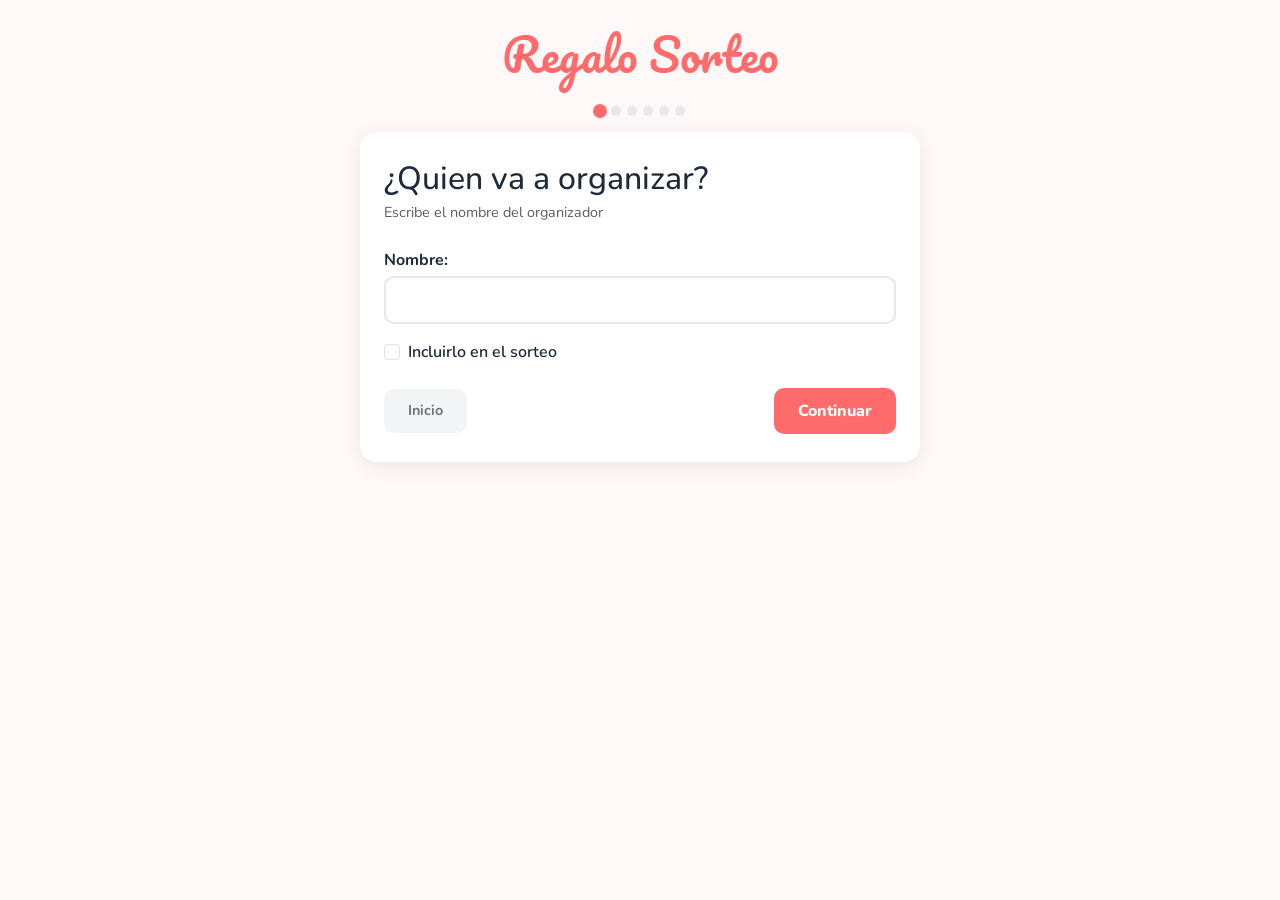
<file: intercambio/evento.html>
<!DOCTYPE html>
<html lang="es">
<head>
  <meta charset="UTF-8" />
  <meta name="viewport" content="width=device-width, initial-scale=1.0" />
  <title>RegaloSort – Evento</title>
  <link rel="stylesheet" href="https://cdn.jsdelivr.net/npm/bootstrap@5.3.3/dist/css/bootstrap.min.css" />
  <link rel="stylesheet" href="css/styles.css" />
</head>
<body>
<div class="page-wrapper">

  <div class="text-center mb-3">
    <a href="index.html" class="text-decoration-none">
      <h1 class="logo-title">Regalo Sorteo</h1>
    </a>
  </div>

  <div class="step-bar mb-3">
    <div class="step-dot done"></div>
    <div class="step-dot done"></div>
    <div class="step-dot done"></div>
    <div class="step-dot done"></div>
    <div class="step-dot active"></div>
    <div class="step-dot"></div>
  </div>


  <!-- ── Bootstrap grid: 1 col móvil, 2 cols md+ ── -->
  <div class="container-fluid px-3" style="max-width:800px; width:100%;">
    <div class="row g-4">

      <!-- Columna izquierda: tipo de evento + nombre -->
      <div class="col-12 col-md-6">
        <div class="card-box h-100">
          <h2 class="mb-1 fw-black">Tido de evento</h2>
          <p class="text-muted mb-3" style="font-size:.88rem;">Elige el tipo de celebracion</p>

          <div class="chip-group mb-3" id="tipo-chips">
            <button class="chip" data-val="Navidad"             onclick="selTipo(this)">Navidad</button>
            <button class="chip" data-val="Intercambio"         onclick="selTipo(this)">Intercambio</button>
            <button class="chip" data-val="Día de San Valentín" onclick="selTipo(this)">San Valentin</button>
            <button class="chip" data-val="Día del Niño"        onclick="selTipo(this)">Dia del Niño</button>
            <button class="chip" data-val="Día de la Madre"     onclick="selTipo(this)">Dia de la Madre</button>
            <button class="chip" data-val="Cumpleaños"          onclick="selTipo(this)">Cumpleaños</button>
            <button class="chip" data-val="Otro"                onclick="selTipo(this)">Otro</button>
          </div>

          <label class="fw-bold mb-1 d-block">Nombre de la celebracion:</label>
          <input id="inp-celebracion" class="inp"/>
        </div>
      </div>

      <!-- Columna derecha: fecha + presupuesto -->
      <div class="col-12 col-md-6">
        <div class="card-box h-100">

          <h2 class="mb-1 fw-black">Fecha</h2>
          <p class="text-muted mb-2" style="font-size:.88rem;">Fechas sugeridas</p>
          <div id="fechas-sugeridas" class="mb-2"></div>
          <label class="fw-bold mb-1 d-block">Otra fecha:</label>
          <input id="inp-fecha" type="date" class="inp mb-1" oninput="limpiarFechaSug()" />

          <hr class="fancy" />

          <h2 class="mb-1 fw-black">Presupuesto:</h2>
          <p class="text-muted mb-2" style="font-size:.88rem;">Monto por persona</p>
          <div class="budget-grid mb-2" id="budget-chips">
            <button class="budget-chip" data-val="100"  onclick="selBudget(this)">$100</button>
            <button class="budget-chip" data-val="150"  onclick="selBudget(this)">$150</button>
            <button class="budget-chip" data-val="200"  onclick="selBudget(this)">$200</button>
            <button class="budget-chip" data-val="300"  onclick="selBudget(this)">$300</button>
            <button class="budget-chip" data-val="500"  onclick="selBudget(this)">$500</button>
            <button class="budget-chip" data-val="otro" onclick="selBudget(this)">Otro</button>
          </div>
          <input id="inp-custom-budget" class="inp d-none" type="number" min="1" placeholder="Introduce el monto..." />

        </div>
      </div>

    </div><!-- /row -->

    <!-- Alerta y botones de navegación -->
    <div class="row mt-3">
      <div class="col-12">
        <div id="alerta" class="mb-2"></div>
        <div class="d-flex justify-content-between">
          <a href="exclusiones.html" class="btn-ghost">Atras</a>
          <button class="btn-main" onclick="guardar()">Continuar</button>
        </div>
      </div>
    </div>

  </div><!-- /container -->

</div>

<script src="js/storage.js"></script>
<script>
window.addEventListener('DOMContentLoaded', () => {
  const ev = obtenerEvento();
  if (!ev || !ev.organizador) { window.location.href = 'organizador.html'; return; }

  // Pre-llenar si ya existe
  if (ev.celebracion) document.getElementById('inp-celebracion').value = ev.celebracion;
  if (ev.fecha)       document.getElementById('inp-fecha').value = ev.fecha;
  if (ev.tipoEvento) {
    const chip = [...document.querySelectorAll('#tipo-chips .chip')].find(c => c.dataset.val === ev.tipoEvento);
    if (chip) chip.classList.add('selected');
  }
  if (ev.presupuesto) {
    const chip = [...document.querySelectorAll('#budget-chips .budget-chip')].find(c => c.dataset.val === ev.presupuesto);
    if (chip) chip.classList.add('selected');
    else {
      document.querySelector('[data-val="otro"]').classList.add('selected');
      const custom = document.getElementById('inp-custom-budget');
      custom.classList.remove('d-none');
      custom.value = ev.presupuesto;
    }
  }

  generarFechasSug();
});

function selTipo(btn) {
  document.querySelectorAll('#tipo-chips .chip').forEach(c => c.classList.remove('selected'));
  btn.classList.add('selected');
  if (btn.dataset.val !== 'Otro')
    document.getElementById('inp-celebracion').value = btn.dataset.val;
}

function generarFechasSug() {
  const cont = document.getElementById('fechas-sugeridas');
  cont.innerHTML = '';
  const hoy  = new Date();
  const opts = { weekday:'long', year:'numeric', month:'long', day:'numeric' };
  const selFecha = obtenerEvento()?.fecha || '';

  [7, 14, 21].forEach(dias => {
    const d = new Date(hoy);
    d.setDate(d.getDate() + dias);
    const val = d.toISOString().split('T')[0];
    const btn = document.createElement('button');
    btn.className = 'date-option' + (selFecha === val ? ' selected' : '');
    btn.textContent = d.toLocaleDateString('es-MX', opts);
    btn.dataset.val = val;
    btn.onclick = () => {
      document.querySelectorAll('.date-option').forEach(b => b.classList.remove('selected'));
      btn.classList.add('selected');
      document.getElementById('inp-fecha').value = val;
    };
    cont.appendChild(btn);
  });
}

function limpiarFechaSug() {
  document.querySelectorAll('.date-option').forEach(b => b.classList.remove('selected'));
}

function selBudget(btn) {
  document.querySelectorAll('#budget-chips .budget-chip').forEach(c => c.classList.remove('selected'));
  btn.classList.add('selected');
  const custom = document.getElementById('inp-custom-budget');
  if (btn.dataset.val === 'otro') { custom.classList.remove('d-none'); custom.focus(); }
  else custom.classList.add('d-none');
}

function guardar() {
  const celebracion = document.getElementById('inp-celebracion').value.trim();
  const fecha       = document.getElementById('inp-fecha').value;
  const budgetChip  = document.querySelector('#budget-chips .budget-chip.selected');
  const tipoChip    = document.querySelector('#tipo-chips .chip.selected');
  const alerta      = document.getElementById('alerta');

  let presupuesto = budgetChip ? budgetChip.dataset.val : '';
  if (presupuesto === 'otro') presupuesto = document.getElementById('inp-custom-budget').value.trim();

  if (!celebracion) { alerta.innerHTML = '<div class="alert alert-warning py-2">Escribe el nombre de la celebración.</div>'; return; }
  if (!fecha)       { alerta.innerHTML = '<div class="alert alert-warning py-2">Selecciona una fecha.</div>'; return; }
  if (!presupuesto) { alerta.innerHTML = '<div class="alert alert-warning py-2">Selecciona o escribe el presupuesto.</div>'; return; }

  const evento = obtenerEvento();
  evento.tipoEvento  = tipoChip ? tipoChip.dataset.val : 'Otro';
  evento.celebracion = celebracion;
  evento.fecha       = fecha;
  evento.presupuesto = presupuesto;
  guardarEvento(evento);

  window.location.href = 'sorteo.html';
}
</script>
<script src="https://cdn.jsdelivr.net/npm/bootstrap@5.3.3/dist/js/bootstrap.bundle.min.js"></script>
</body>
</html>
</file>
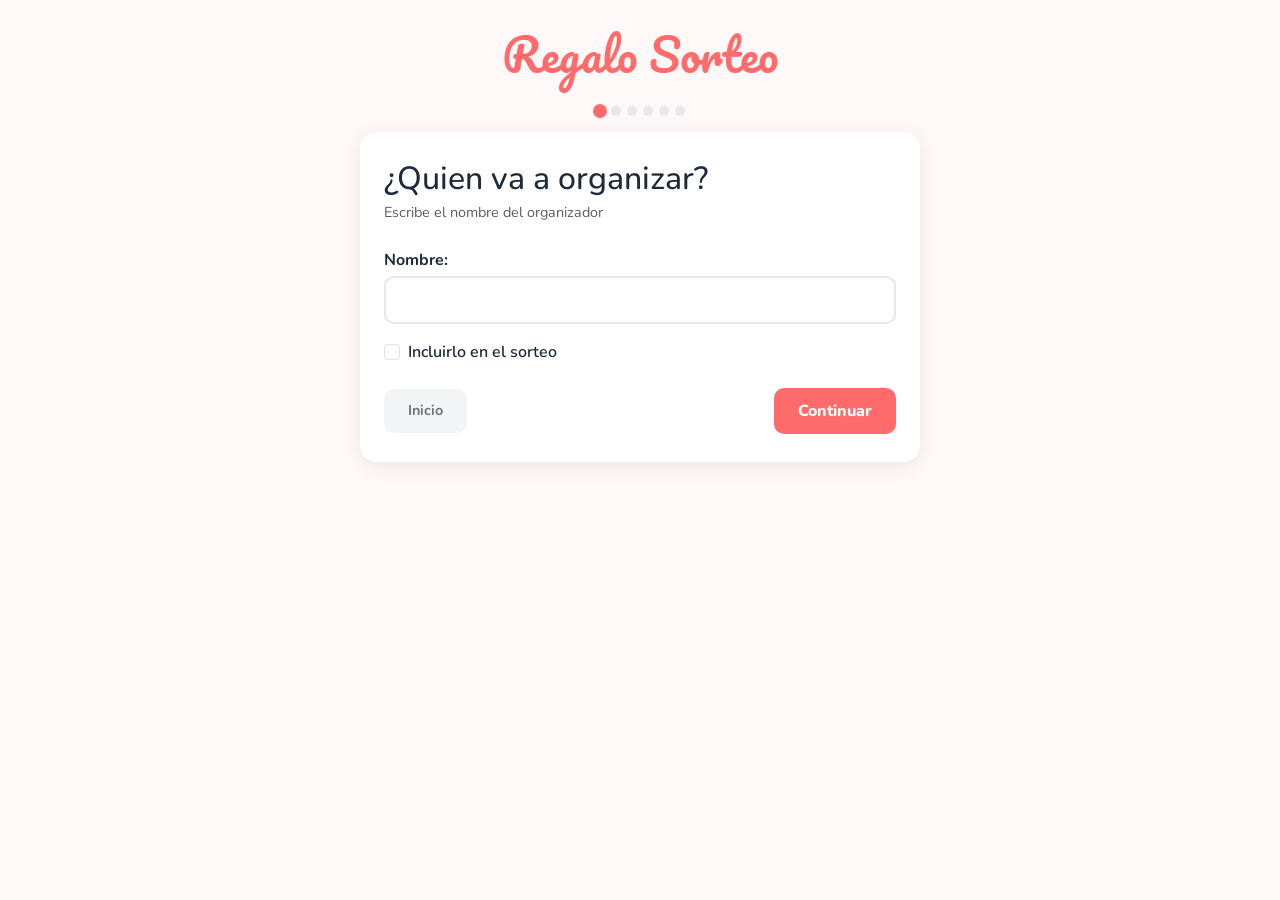
<file: intercambio/exclusiones.html>
<!DOCTYPE html>
<html lang="es">
<head>
  <meta charset="UTF-8" />
  <meta name="viewport" content="width=device-width, initial-scale=1.0" />
  <title>RegaloSort – Exclusiones</title>
  <link rel="stylesheet" href="https://cdn.jsdelivr.net/npm/bootstrap@5.3.3/dist/css/bootstrap.min.css" />
  <link rel="stylesheet" href="css/styles.css" />
  <link rel="stylesheet" href="css/styleExclusiones.css">
</head>
<body>

<div class="saved-toast" id="saved-toast">✔ Guardado en localStorage</div>

<div class="page-wrapper">

  <div class="text-center mb-3">
    <a href="index.html" class="text-decoration-none">
      <div class="emoji-strip"></div>
      <h1 class="logo-title">Regalo Sorteo</h1>
    </a>
    <p class="logo-sub mt-1">Paso 3 de 6 · Exclusiones</p>
  </div>

  <div class="step-bar mb-3">
    <div class="step-dot done"></div>
    <div class="step-dot done"></div>
    <div class="step-dot active"></div>
    <div class="step-dot"></div>
    <div class="step-dot"></div>
    <div class="step-dot"></div>
  </div>

  <div class="card-box" style="max-width:620px;">
    <h2 class="mb-1 fw-black">Exclusiones</h2>
    <p class="text-muted mb-4" style="font-size:.9rem;">
      Selecciona una persona y arrastra los nombres hacia la zona Bloqueados
      para que no le toquen en el sorteo. Arrástralos de regreso para quitarlos.
    </p>

    <!-- tabs: seleccionar para quién se configuran exclusiones -->
    <p class="fw-bold mb-2" style="font-size:.88rem;">Configurar exclusiones para:</p>
    <div class="persona-tabs" id="persona-tabs"></div>

    <!-- área drag & drop -->
    <div class="dd-grid mt-2">

      <!-- zona izquierda: disponibles -->
      <div>
        <div class="dd-col-title verde">Puede sortear</div>
        <div class="dd-zone disponibles" id="zone-disponibles"
             ondragover="onOver(event,this)"
             ondragleave="onLeave(this)"
             ondrop="onDrop(event,'disponibles')">
          <div class="dd-empty" id="empty-disp">—</div>
        </div>
      </div>

      <!-- flecha central -->
      <div class="dd-arrow">⇄</div>

      <!-- zona derecha: bloqueados -->
      <div>
        <div class="dd-col-title rojo">Bloqueados</div>
        <div class="dd-zone bloqueados" id="zone-bloqueados"
             ondragover="onOver(event,this)"
             ondragleave="onLeave(this)"
             ondrop="onDrop(event,'bloqueados')">
        </div>
      </div>

    </div><!-- /dd-grid -->

    <!-- resumen global de exclusiones -->
    <div id="resumen-wrap" class="mt-4" style="display:none;">
      <hr class="fancy" />
      <p class="fw-bold mb-2" style="font-size:.85rem;color:var(--muted);">Resumen de todas las exclusiones:</p>
      <div id="resumen-lista"></div>
    </div>

    <hr class="fancy" />
    <div class="d-flex justify-content-between">
      <a href="participantes.html" class="btn-ghost">Atras</a>
      <button class="btn-main" onclick="window.location.href='evento.html'">Continuar</button>
    </div>
  </div>

</div>

<script src="js/storage.js"></script>
<script>
let personaActiva = null;
let chipDragging  = null;

// ── INIT ─────────────────────────────────────────────────
window.addEventListener('DOMContentLoaded', () => {
  const ev = obtenerEvento();
  if (!ev || !ev.organizador)      { window.location.href = 'organizador.html';    return; }
  if (ev.participantes.length < 2) { window.location.href = 'participantes.html';  return; }
  renderTabs();
  selPersona(ev.participantes[0]);
});

// ── TABS ──────────────────────────────────────────────────
function renderTabs() {
  const ev   = obtenerEvento();
  const cont = document.getElementById('persona-tabs');
  cont.innerHTML = '';

  ev.participantes.forEach(nombre => {
    const btn = document.createElement('button');
    const tieneExcl = ev.exclusiones.some(e => e.persona === nombre && e.noPuedeDarA.length);
    btn.className = `persona-tab${nombre === personaActiva ? ' active' : ''}${tieneExcl ? ' tiene-excl' : ''}`;
    btn.textContent = nombre;
    btn.dataset.nombre = nombre;
    btn.onclick = () => selPersona(nombre);
    cont.appendChild(btn);
  });
}

function selPersona(nombre) {
  personaActiva = nombre;
  document.querySelectorAll('.persona-tab').forEach(t =>
    t.classList.toggle('active', t.dataset.nombre === nombre)
  );
  renderZonas();
}

// ── ZONAS ─────────────────────────────────────────────────
function renderZonas() {
  const ev    = obtenerEvento();
  const exObj = ev.exclusiones.find(e => e.persona === personaActiva) || { noPuedeDarA: [] };
  const bloq  = exObj.noPuedeDarA;
  const disp  = ev.participantes.filter(p => p !== personaActiva && !bloq.includes(p));

  const zD = document.getElementById('zone-disponibles');
  const zB = document.getElementById('zone-bloqueados');

  zD.querySelectorAll('.dd-chip').forEach(c => c.remove());
  zB.querySelectorAll('.dd-chip').forEach(c => c.remove());

  disp.forEach(p => zD.appendChild(mkChip(p)));
  bloq.forEach(p => zB.appendChild(mkChip(p)));

  document.getElementById('empty-disp').style.display = disp.length ? 'none' : 'block';
  document.getElementById('empty-bloq').style.display = bloq.length ? 'none' : 'block';

  renderResumen();
}

function mkChip(nombre) {
  const c = document.createElement('div');
  c.className   = 'dd-chip';
  c.draggable   = true;
  c.dataset.nombre = nombre;
  c.innerHTML   = `<span>${nombre}</span>`;

  c.addEventListener('dragstart', e => {
    chipDragging = nombre;
    c.classList.add('dragging');
    e.dataTransfer.effectAllowed = 'move';
  });
  c.addEventListener('dragend', () => {
    c.classList.remove('dragging');
    chipDragging = null;
  });
  return c;
}

// ── DRAG HANDLERS ─────────────────────────────────────────
function onOver(e, zone) {
  e.preventDefault();
  e.dataTransfer.dropEffect = 'move';
  zone.classList.add('drag-over');
}
function onLeave(zone) {
  zone.classList.remove('drag-over');
}
function onDrop(e, destino) {
  e.preventDefault();
  const zone = document.getElementById(destino === 'bloqueados' ? 'zone-bloqueados' : 'zone-disponibles');
  zone.classList.remove('drag-over');
  if (!chipDragging) return;

  const ev = obtenerEvento();
  let ex   = ev.exclusiones.find(e => e.persona === personaActiva);
  if (!ex) { ex = { persona: personaActiva, noPuedeDarA: [] }; ev.exclusiones.push(ex); }

  if (destino === 'bloqueados') {
    if (!ex.noPuedeDarA.includes(chipDragging)) ex.noPuedeDarA.push(chipDragging);
  } else {
    ex.noPuedeDarA = ex.noPuedeDarA.filter(x => x !== chipDragging);
  }

  ev.exclusiones = ev.exclusiones.filter(e => e.noPuedeDarA.length > 0);
  guardarEvento(ev);
  flashToast();
  renderTabs();
  renderZonas();
}

// ── RESUMEN ───────────────────────────────────────────────
function renderResumen() {
  const ev    = obtenerEvento();
  const wrap  = document.getElementById('resumen-wrap');
  const lista = document.getElementById('resumen-lista');
  const conEx = ev.exclusiones.filter(e => e.noPuedeDarA.length);

  if (!conEx.length) { wrap.style.display = 'none'; return; }
  wrap.style.display = 'block';
  lista.innerHTML = conEx.map(e =>
    `<div class="resumen-item">
       <span class="tag-pill">${e.persona}</span>
       <span style="color:var(--muted);font-size:.8rem;"> no sortea a: </span>
       ${e.noPuedeDarA.map(x => `<span class="tag-pill">${x}</span>`).join('')}
     </div>`
  ).join('');
}

// ── TOAST ─────────────────────────────────────────────────
function flashToast() {
  const t = document.getElementById('saved-toast');
  t.classList.add('show');
  setTimeout(() => t.classList.remove('show'), 1600);
}
</script>
<script src="https://cdn.jsdelivr.net/npm/bootstrap@5.3.3/dist/js/bootstrap.bundle.min.js"></script>
</body>
</html>
</file>
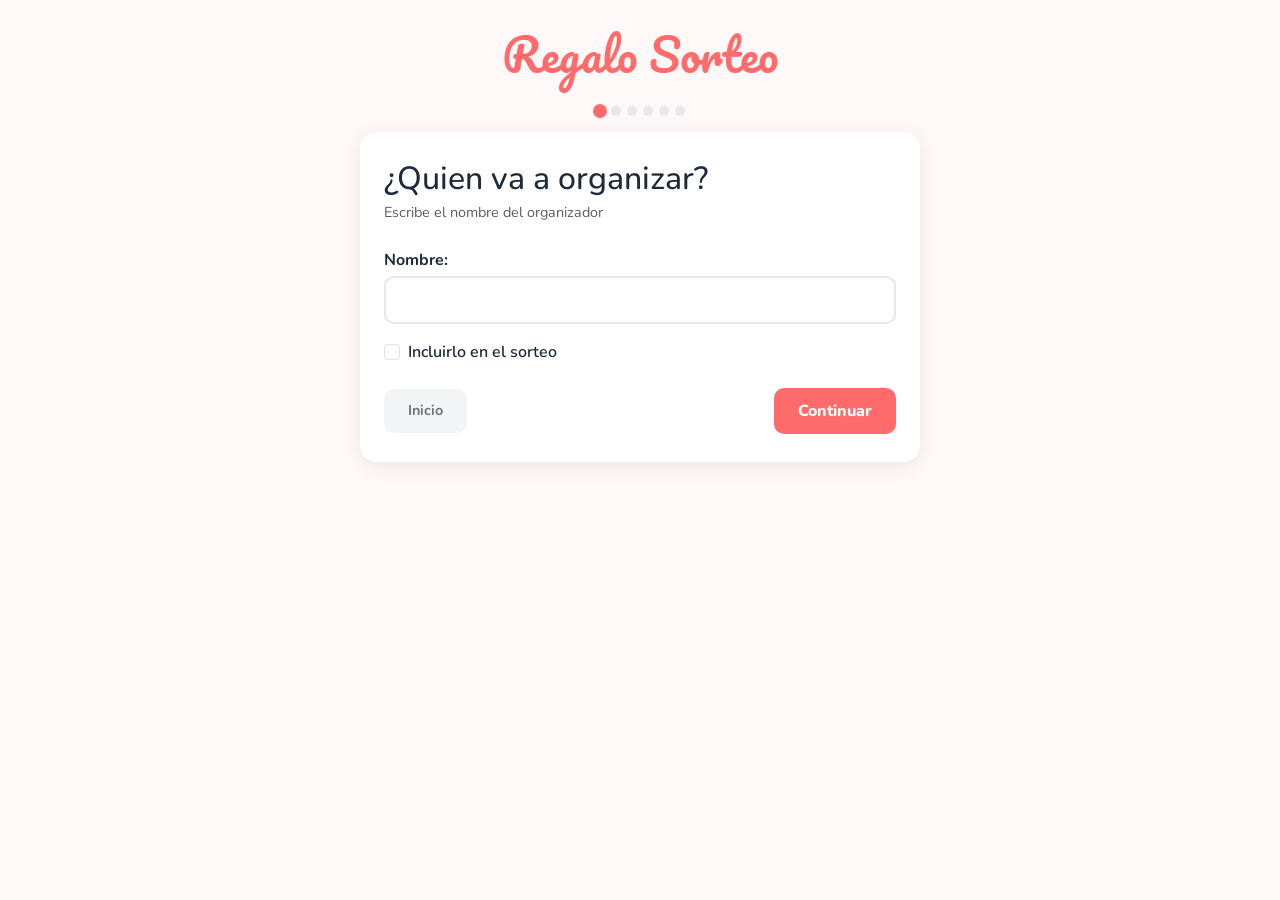
<file: intercambio/organizador.html>
<!DOCTYPE html>
<html lang="es">
<head>
  <meta charset="UTF-8" />
  <meta name="viewport" content="width=device-width, initial-scale=1.0" />
  <title>RegaloSort – Organizador</title>
  <link rel="stylesheet" href="https://cdn.jsdelivr.net/npm/bootstrap@5.3.3/dist/css/bootstrap.min.css" />
  <link rel="stylesheet" href="css/styles.css" />
</head>
<body>
<div class="page-wrapper">

  <div class="text-center mb-3">
    <a href="index.html" class="text-decoration-none">
      <h1 class="logo-title">Regalo Sorteo</h1>
    </a>
  </div>

  <!-- step bar -->
  <div class="step-bar mb-3">
    <div class="step-dot active"></div>
    <div class="step-dot"></div>
    <div class="step-dot"></div>
    <div class="step-dot"></div>
    <div class="step-dot"></div>
    <div class="step-dot"></div>
  </div>

  <div class="card-box">
    <h2 class="mb-1 fw-black">¿Quien va a organizar?</h2>
    <p class="text-muted mb-4" style="font-size:.9rem;">Escribe el nombre del organizador</p>

    <label class="fw-bold mb-1 d-block" for="inp-organizador">Nombre:</label>
    <input id="inp-organizador" class="inp mb-3"/>

    <div class="form-check mb-4">
      <input class="form-check-input" type="checkbox" id="chk-incluir" />
      <label class="form-check-label fw-semibold" for="chk-incluir">
        Incluirlo en el sorteo
      </label>
    </div>

    <div id="alerta" class="mb-3"></div>

    <div class="d-flex justify-content-between align-items-center">
      <a href="index.html" class="btn-ghost">Inicio</a>
      <button class="btn-main" onclick="guardar()">Continuar</button>
    </div>
  </div>

</div>

<script src="js/storage.js"></script>
<script>
  // Pre-cargar si ya existe
  window.addEventListener('DOMContentLoaded', () => {
    const ev = obtenerEvento();
    if (ev && ev.organizador) {
      document.getElementById('inp-organizador').value = ev.organizador;
      document.getElementById('chk-incluir').checked = ev.incluirOrganizador;
    }
  });

  function guardar() {
    const nombre = document.getElementById('inp-organizador').value.trim();
    if (!nombre) {
      document.getElementById('alerta').innerHTML =
        '<div class="alert alert-warning py-2">Escribe tu nombre para continuar.</div>';
      return;
    }

    const incluir = document.getElementById('chk-incluir').checked;

    // Si existe un evento previo, conservar datos; si no, crear vacío
    let evento = obtenerEvento() || eventoVacio();

    // Si cambia el organizador, reiniciar participantes para evitar duplicados
    if (evento.organizador !== nombre) {
      evento = eventoVacio();
    }

    evento.organizador = nombre;
    evento.incluirOrganizador = incluir;

    // Asegurarse de que el organizador esté o no en participantes según el checkbox
    evento.participantes = evento.participantes.filter(p => p !== evento.organizador);
    if (incluir) evento.participantes.unshift(nombre);

    guardarEvento(evento);
    window.location.href = 'participantes.html';
  }
</script>
<script src="https://cdn.jsdelivr.net/npm/bootstrap@5.3.3/dist/js/bootstrap.bundle.min.js"></script>
</body>
</html>
</file>
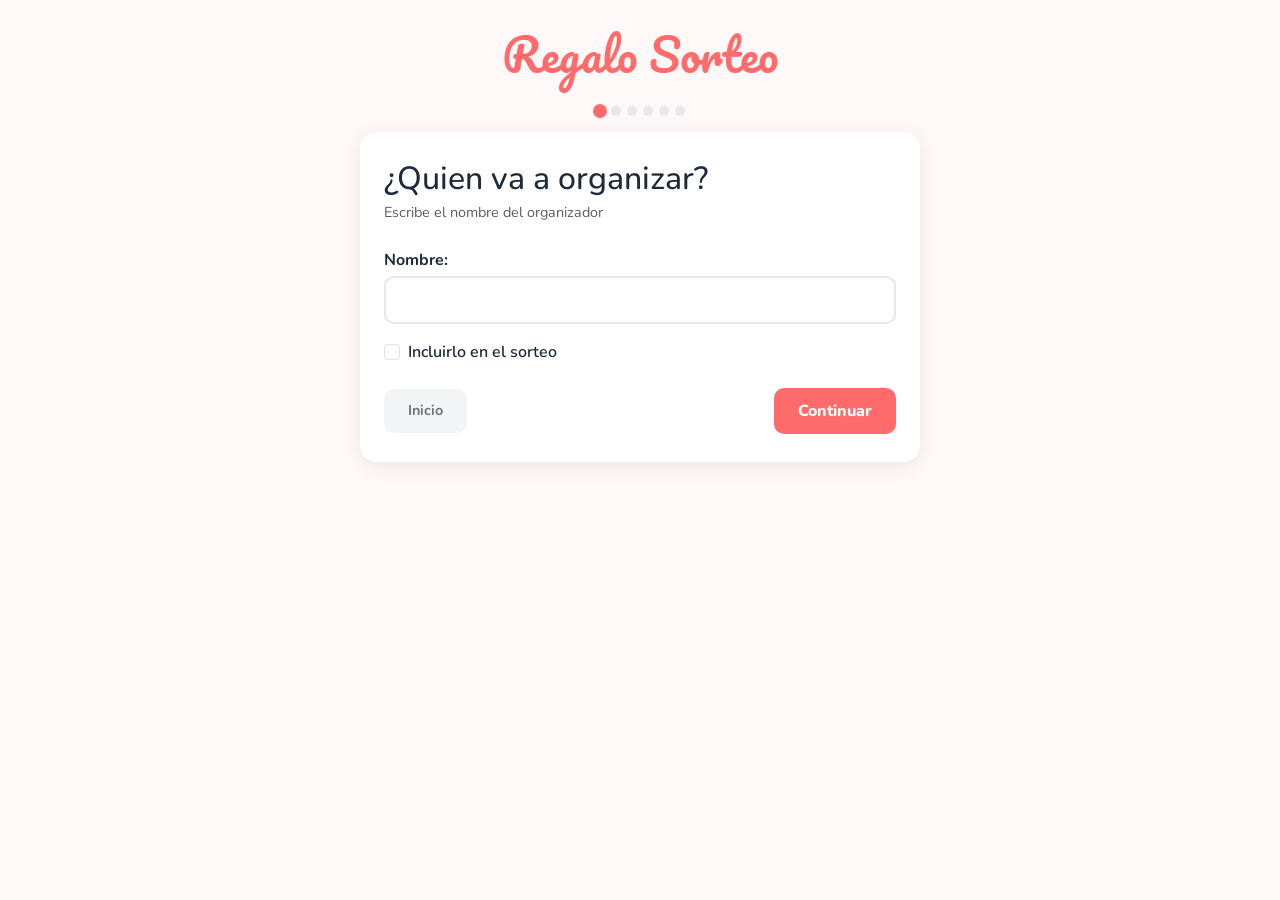
<file: intercambio/participantes.html>
<!DOCTYPE html>
<html lang="es">
<head>
  <meta charset="UTF-8" />
  <meta name="viewport" content="width=device-width, initial-scale=1.0" />
  <title>RegaloSort – Participantes</title>
  <link rel="stylesheet" href="https://cdn.jsdelivr.net/npm/bootstrap@5.3.3/dist/css/bootstrap.min.css" />
  <link rel="stylesheet" href="css/styles.css" />
</head>
<body>
<div class="page-wrapper">

  <div class="text-center mb-3">
    <a href="index.html" class="text-decoration-none">
      <h1 class="logo-title">Regalo Sorteo</h1>
    </a>
  </div>

  <div class="step-bar mb-3">
    <div class="step-dot done"></div>
    <div class="step-dot active"></div>
    <div class="step-dot"></div>
    <div class="step-dot"></div>
    <div class="step-dot"></div>
    <div class="step-dot"></div>
  </div>

  <!-- ── Bootstrap grid: 1 columna en móvil, 2 en md+ ── -->
  <div class="container-fluid px-3" style="max-width:720px; width:100%;">
    <div class="row g-4">

      <!-- Columna izquierda: formulario para agregar -->
      <div class="col-12 col-md-5">
        <div class="card-box h-100">
          <h2 class="mb-1 fw-black">Agregar</h2>
          <p class="text-muted mb-3" style="font-size:.88rem;">
            Escribe el nombre de cada participante y presiona Aceptar
          </p>

          <label class="fw-bold mb-1 d-block" for="inp-nombre">Nombre</label>
          <input id="inp-nombre" class="inp mb-3"/>

          <button class="btn-main w-100" onclick="agregar()">Aceptar</button>

          <div id="alerta" class="mt-3"></div>

          <hr class="fancy" />

          <div class="d-flex justify-content-between">
            <a href="organizador.html" class="btn-ghost"> Atras</a>
            <button class="btn-main" onclick="continuar()">Continuar</button>
          </div>
        </div>
      </div>

      <!-- Columna derecha: lista de participantes -->
      <div class="col-12 col-md-7">
        <div class="card-box h-100">
          <div class="d-flex justify-content-between align-items-center mb-3">
            <h2 class="fw-black mb-0">Lista</h2>
            <span id="contador" class="badge bg-danger rounded-pill" style="font-size:.8rem;"></span>
          </div>

          <p class="text-muted mb-3" style="font-size:.85rem;">
            Participantes de el intercambio:
          </p>

          <div id="lista-participantes"></div>
        </div>
      </div>

    </div><!-- /row -->
  </div><!-- /container -->

</div><!-- /page-wrapper -->

<script src="js/storage.js"></script>
<script>
window.addEventListener('DOMContentLoaded', () => {
  const ev = obtenerEvento();
  if (!ev || !ev.organizador) { window.location.href = 'organizador.html'; return; }
  renderLista();
});

function renderLista() {
  const evento = obtenerEvento();
  const cont   = document.getElementById('lista-participantes');
  const count  = document.getElementById('contador');
  cont.innerHTML = '';

  const total = evento.participantes.length;
  count.textContent = total > 0 ? `${total} persona${total !== 1 ? 's' : ''}` : '';

  if (!total) {
    cont.innerHTML = '<p class="text-muted text-center py-4" style="font-size:.9rem;">Aún no hay participantes</p>';
    return;
  }

  evento.participantes.forEach(nombre => {
    const esOrg = nombre === evento.organizador && evento.incluirOrganizador;
    const item  = document.createElement('div');
    item.className = 'drag-item mb-2';  /* reutiliza estilo de tarjeta del CSS */
    item.style.cursor = 'default';
    item.innerHTML = `
      <span style="font-size:1.1rem;">👤</span>
      <span class="drag-name">
        ${nombre}
        ${esOrg ? '<small style="color:var(--muted);font-weight:600;"></small>' : ''}
      </span>
      ${!esOrg
        ? `<button class="btn-icon" title="Eliminar" onclick="eliminar('${nombre.replace(/'/g,"\\'")}')">✕</button>`
        : '<span style="width:28px;"></span>'}
    `;
    cont.appendChild(item);
  });
}

function agregar() {
  const inp    = document.getElementById('inp-nombre');
  const nombre = inp.value.trim();
  const alerta = document.getElementById('alerta');
  alerta.innerHTML = '';

  if (!nombre) return;

  const evento = obtenerEvento();
  if (evento.participantes.map(p => p.toLowerCase()).includes(nombre.toLowerCase())) {
    alerta.innerHTML = `<div class="alert alert-warning py-2">"${nombre}" ya está en la lista.</div>`;
    inp.value = '';
    return;
  }

  evento.participantes.push(nombre);
  guardarEvento(evento);
  inp.value = '';
  inp.focus();
  renderLista();
}

function eliminar(nombre) {
  const evento = obtenerEvento();
  evento.participantes = evento.participantes.filter(p => p !== nombre);
  // limpiar exclusiones que involucren a esa persona
  evento.exclusiones = evento.exclusiones
    .filter(e => e.persona !== nombre)
    .map(e => ({ ...e, noPuedeDarA: e.noPuedeDarA.filter(x => x !== nombre) }));
  guardarEvento(evento);
  renderLista();
}

function continuar() {
  const evento = obtenerEvento();
  if (!evento || evento.participantes.length < 2) {
    document.getElementById('alerta').innerHTML =
      '<div class="alert alert-warning py-2">Agrega al menos 2 participantes para continuar.</div>';
    return;
  }
  window.location.href = 'exclusiones.html';
}
</script>
<script src="https://cdn.jsdelivr.net/npm/bootstrap@5.3.3/dist/js/bootstrap.bundle.min.js"></script>
</body>
</html>
</file>
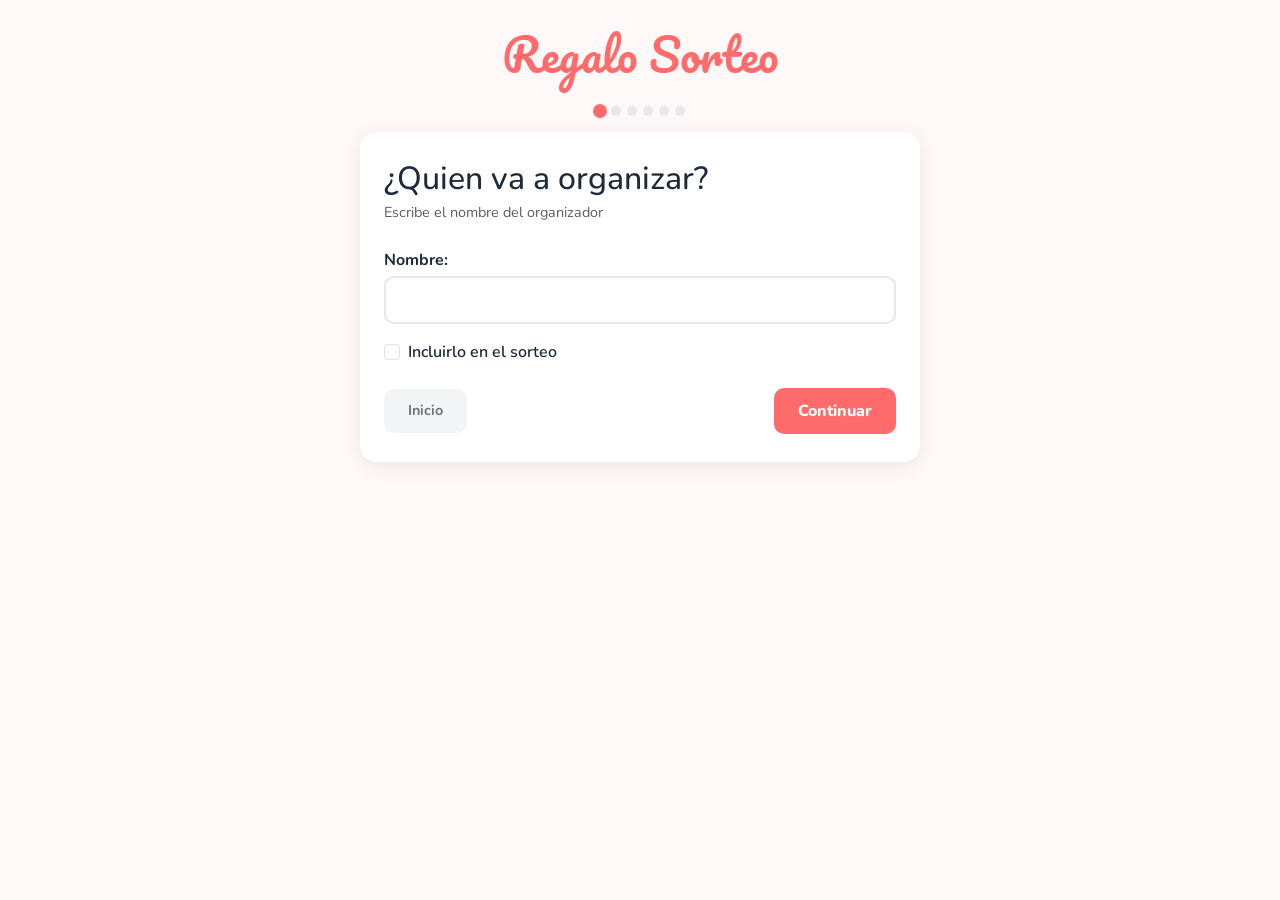
<file: intercambio/sorteo.html>
<!DOCTYPE html>
<html lang="es">
<head>
  <meta charset="UTF-8" />
  <meta name="viewport" content="width=device-width, initial-scale=1.0" />
  <title>RegaloSort – Sorteo</title>
  <link rel="stylesheet" href="https://cdn.jsdelivr.net/npm/bootstrap@5.3.3/dist/css/bootstrap.min.css" />
  <link rel="stylesheet" href="css/styles.css" />
  <link rel="stylesheet" href="css/styleSorteo.css">
  
</head>
<body>
<canvas id="confetti-canvas"></canvas>

<div class="page-wrapper">

  <div class="text-center mb-3">
    <a href="index.html" class="text-decoration-none">
      <h1 class="logo-title">Regalo Sorteo</h1>
    </a>
  </div>

  <div class="step-bar mb-4">
    <div class="step-dot done"></div>
    <div class="step-dot done"></div>
    <div class="step-dot done"></div>
    <div class="step-dot done"></div>
    <div class="step-dot done"></div>
    <div class="step-dot active"></div>
  </div>

  <!-- Tabs solo visibles en móvil (< md) -->
  <ul class="nav nav-pills justify-content-center mb-4 gap-2 flex-wrap" id="tabs-nav">
    <li class="nav-item">
      <button class="nav-link active" data-bs-toggle="pill" data-bs-target="#tab-datos" type="button">
        Datos del evento
      </button>
    </li>
    <li class="nav-item">
      <button class="nav-link" data-bs-toggle="pill" data-bs-target="#tab-sorteo" type="button">
        Sorteo
      </button>
    </li>
  </ul>

  <!-- ── Bootstrap grid: 1 col en móvil, 2 cols en md+ ── -->
  <div class="container-fluid px-3" style="max-width:960px; width:100%;">
    <div class="row g-4 tab-content">

      <!-- ══ COLUMNA DATOS ══ -->
      <div class="col-12 col-md-5 tab-pane fade show active" id="tab-datos">
        <div class="card-box h-100">
          <h2 class="fw-black mb-1">Datos del evento</h2>
          <div id="datos-contenido"></div>

          <hr class="fancy" />
          <div class="d-flex flex-wrap gap-2">
            <a href="evento.html"        class="btn-ghost" style="font-size:.82rem;">Editar evento</a>
            <a href="participantes.html" class="btn-ghost" style="font-size:.82rem;">Participantes</a>
            <button class="btn-outline"  style="font-size:.82rem;" onclick="nuevoEvento()">Nuevo</button>
          </div>
        </div>
      </div>

      <!-- ══ COLUMNA SORTEO ══ -->
      <div class="col-12 col-md-7 tab-pane fade" id="tab-sorteo">
        <div class="card-box h-100 text-center">

          <!-- Estado inicial -->
          <div id="estado-inicio">
            <p class="sorteo-header">Inicio del sorteo</p>
            <p class="text-muted mb-4" style="font-size:.9rem;">
              El algoritmo asignara a cada persona su receptor<br>respetando todas las exclusiones
            </p>
            <button class="btn-main px-5 py-3" style="font-size:1.1rem;" onclick="lanzar()">
              Realizar sorteo
            </button>
          </div>

          <!-- Animación bombo -->
          <div class="drum-wrap" id="drum-anim">
            <p class="drum-text">SORTEANDO...</p>
            <div class="spinner-border text-danger mt-2" style="width:2.2rem;height:2.2rem;"></div>
          </div>

          <!-- Resultados -->
          <div id="estado-resultado" class="d-none text-start">
            <h3 class="fw-black text-center mb-4" style="color:var(--primary);">Resultados</h3>
            <div id="lista-resultados" class="d-flex flex-column gap-3"></div>
            <div class="text-center mt-4 d-flex flex-wrap justify-content-center gap-2">
              <button class="btn-outline" onclick="resetSorteo()">Sortear de nuevo</button>
              <button class="btn-ghost"   onclick="nuevoEvento()">Nuevo evento</button>
            </div>
          </div>

          <!-- Error -->
          <div id="error-sorteo" class="d-none">
            <div class="alert alert-danger mt-3 text-start">
              No se pudo generar un sorteo válido con las exclusiones actuales.
              <a href="exclusiones.html" class="fw-bold">Revisa las exclusiones →</a>
            </div>
          </div>

        </div>
      </div>

    </div><!-- /row -->
  </div><!-- /container -->

  <div class="text-center mt-3">
    <a href="index.html" class="btn-main">Inicio</a>
  </div>

</div><!-- /page-wrapper -->

<script src="js/storage.js"></script>
<script src="js/sorteo.js"></script>
<script>
window.addEventListener('DOMContentLoaded', () => {
  const ev = obtenerEvento();
  if (!ev || !ev.organizador) { window.location.href = 'organizador.html'; return; }
  renderDatos();
  if (ev.resultadoSorteo && ev.resultadoSorteo.length) mostrarResultados(ev.resultadoSorteo);
});

// ── DATOS (lee SIEMPRE desde localStorage, nunca de RAM) ─
function renderDatos() {
  const evento = JSON.parse(localStorage.getItem('regalo_evento'));
  const cont   = document.getElementById('datos-contenido');
  if (!evento) { cont.innerHTML = '<p class="text-muted">Sin datos.</p>'; return; }

  const fmt = evento.fecha
    ? new Date(evento.fecha + 'T12:00:00').toLocaleDateString('es-MX',
        { weekday:'long', year:'numeric', month:'long', day:'numeric' })
    : '—';

  const excl = evento.exclusiones && evento.exclusiones.length
    ? evento.exclusiones.map(e =>
        `<div><span class="tag-pill">${e.persona}</span>
         <small style="color:var(--muted)"> ≠ </small>
         ${e.noPuedeDarA.map(x => `<span class="tag-pill">${x}</span>`).join('')}</div>`
      ).join('')
    : '<span class="text-muted" style="font-size:.82rem;">Ninguna</span>';

  cont.innerHTML = `
    <div class="info-row">
      <span class="info-label"> Organizador:</span>
      <span>${evento.organizador}
        ${evento.incluirOrganizador ? '<span class="tag-pill">participa</span>' : ''}
      </span>
    </div>
    <div class="info-row">
      <span class="info-label">Celebracion:</span>
      <span>${evento.celebracion || '—'}</span>
    </div>
    <div class="info-row">
      <span class="info-label">Fecha:</span>
      <span>${fmt}</span>
    </div>
    <div class="info-row">
      <span class="info-label">Presupuesto:</span>
      <span class="fw-bold">$${evento.presupuesto} MXN</span>
    </div>
    <div class="info-row">
      <span class="info-label">Participantes:</span>
      <span>${evento.participantes.map(p => `<span class="tag-pill">${p}</span>`).join('')}</span>
    </div>
    <div class="info-row" style="border:none;">
      <span class="info-label">Exclusiones:</span>
      <span>${excl}</span>
    </div>
  `;
}

// ── SORTEO ────────────────────────────────────────────────
function lanzar() {
  document.getElementById('estado-inicio').classList.add('d-none');
  document.getElementById('drum-anim').classList.add('show');

  setTimeout(() => {
    document.getElementById('drum-anim').classList.remove('show');
    const resultado = realizarSorteo();
    if (!resultado) {
      document.getElementById('error-sorteo').classList.remove('d-none');
      document.getElementById('estado-inicio').classList.remove('d-none');
      return;
    }
    mostrarResultados(resultado);
  }, 2000);
}

function mostrarResultados(resultado) {
  document.getElementById('estado-inicio').classList.add('d-none');
  document.getElementById('drum-anim').classList.remove('show');
  document.getElementById('estado-resultado').classList.remove('d-none');

  const lista = document.getElementById('lista-resultados');
  lista.innerHTML = '';
  resultado.forEach((r, i) => {
    const card = document.createElement('div');
    card.className = 'resultado-card';
    card.style.animationDelay = `${i * 0.12}s`;
    card.innerHTML = `
      <span class="giver">${r.de}</span>
      <span class="arrow">➜</span>
      <span class="getter">${r.para}</span>
    `;
    lista.appendChild(card);
  });
}

function resetSorteo() {
  document.getElementById('estado-resultado').classList.add('d-none');
  document.getElementById('error-sorteo').classList.add('d-none');
  document.getElementById('estado-inicio').classList.remove('d-none');
  document.getElementById('lista-resultados').innerHTML = '';
}

function nuevoEvento() {
  if (confirm('¿Empezar un nuevo evento? Se borrará el actual.')) {
    limpiarStorage();
    window.location.href = 'index.html';
  }
}

</script>
<script src="https://cdn.jsdelivr.net/npm/bootstrap@5.3.3/dist/js/bootstrap.bundle.min.js"></script>
</body>
</html>
</file>
<file: css/styles.css>
@import url('https://fonts.googleapis.com/css2?family=Pacifico&family=Nunito:wght@400;600;700;800&display=swap');

:root {
  --primary:   #FF6B6B;
  --primary-d: #e84d4d;
  --accent:    #6BCB77;
  --deep:      #1e2a3a;
  --muted:     #6b7280;
  --bg:        #fff8f8;
  --radius:    16px;
  --shadow:    0 4px 20px rgba(0,0,0,.08);
}

* { box-sizing: border-box; margin: 0; padding: 0; }

body {
  font-family: 'Nunito', sans-serif;
  background: var(--bg);
  color: var(--deep);
  min-height: 100vh;
}

.page-wrapper {
  min-height: 100vh;
  display: flex;
  flex-direction: column;
  align-items: center;
  padding: 28px 16px 50px;
}

.logo-title {
  font-family: 'Pacifico', cursive;
  font-size: clamp(1.8rem, 5vw, 2.8rem);
  color: var(--primary);
}
.logo-sub {
  font-size: .78rem;
  letter-spacing: 2px;
  text-transform: uppercase;
  color: var(--muted);
  font-weight: 700;
}
.emoji-strip { font-size: 1.8rem; letter-spacing: 3px; }

.card-box {
  background: #fff;
  border-radius: var(--radius);
  box-shadow: var(--shadow);
  padding: 28px 24px;
  width: 100%;
  max-width: 560px;
}

.step-bar { display: flex; justify-content: center; gap: 6px; margin-bottom: 20px; }
.step-dot  { width: 10px; height: 10px; border-radius: 50%; background: #e5e7eb; }
.step-dot.done   { background: var(--accent); }
.step-dot.active { background: var(--primary); transform: scale(1.4); }

.inp {
  width: 100%;
  border: 2px solid #e5e7eb;
  border-radius: 10px;
  padding: 10px 14px;
  font-family: 'Nunito', sans-serif;
  font-size: 1rem;
  outline: none;
  color: var(--deep);
  background: #fff;
  transition: border-color .2s;
}
.inp:focus { border-color: var(--primary); }

.btn-main {
  background: var(--primary);
  color: #fff;
  border: none;
  border-radius: 10px;
  padding: 11px 24px;
  font-family: 'Nunito', sans-serif;
  font-weight: 800;
  font-size: 1rem;
  cursor: pointer;
  transition: background .2s;
  text-decoration: none;
  display: inline-block;
}
.btn-main:hover { background: var(--primary-d); color: #fff; }

.btn-outline {
  background: transparent;
  color: var(--primary);
  border: 2px solid var(--primary);
  border-radius: 10px;
  padding: 9px 20px;
  font-family: 'Nunito', sans-serif;
  font-weight: 700;
  font-size: .95rem;
  cursor: pointer;
  transition: all .2s;
  text-decoration: none;
  display: inline-block;
}
.btn-outline:hover { background: var(--primary); color: #fff; }

.btn-ghost {
  background: #f3f4f6;
  color: var(--muted);
  border: none;
  border-radius: 10px;
  padding: 11px 24px;
  font-family: 'Nunito', sans-serif;
  font-weight: 700;
  font-size: .9rem;
  cursor: pointer;
  text-decoration: none;
  display: inline-block;
  transition: background .2s;
}

.btn-ghost:hover { background: #e5e7eb; color: var(--deep); }

.btn-icon {
  background: none;
  border: none;
  cursor: pointer;
  font-size: 1.1rem;
  color: #cbd5e1;
  padding: 4px 8px;
  transition: color .2s;
}
.btn-icon:hover { color: var(--primary); }

.chip-group { display: flex; flex-wrap: wrap; gap: 8px; }
.chip {
  padding: 7px 16px;
  border-radius: 999px;
  border: 2px solid #e5e7eb;
  background: #fff;
  cursor: pointer;
  font-family: 'Nunito', sans-serif;
  font-weight: 700;
  font-size: .88rem;
  color: var(--muted);
  transition: all .2s;
}
.chip:hover    { border-color: var(--primary); color: var(--primary); }
.chip.selected { background: var(--primary); border-color: var(--primary); color: #fff; }

.budget-grid {
  display: grid;
  grid-template-columns: repeat(2, 1fr);
  gap: 8px;
}
@media (min-width: 576px) {
  .budget-grid { grid-template-columns: repeat(3, 1fr); }
}
.budget-chip {
  padding: 12px;
  border-radius: 12px;
  border: 2px solid #e5e7eb;
  background: #fff;
  cursor: pointer;
  font-family: 'Nunito', sans-serif;
  font-weight: 800;
  font-size: 1rem;
  text-align: center;
  color: var(--deep);
  transition: all .2s;
}
.budget-chip:hover    { border-color: var(--primary); color: var(--primary); }
.budget-chip.selected { background: var(--primary); border-color: var(--primary); color: #fff; }

.drag-item {
  display: flex;
  align-items: center;
  gap: 10px;
  background: #fff;
  border: 2px solid #e5e7eb;
  border-radius: 10px;
  padding: 9px 12px;
  margin-bottom: 8px;
}
.drag-name { flex: 1; font-weight: 700; }

.persona-tabs { display: flex; flex-wrap: wrap; gap: 8px; margin-bottom: 14px; }
.persona-tab {
  padding: 6px 14px;
  border-radius: 999px;
  border: 2px solid #e5e7eb;
  background: #fff;
  font-family: 'Nunito', sans-serif;
  font-weight: 700;
  font-size: .85rem;
  color: var(--muted);
  cursor: pointer;
  transition: all .2s;
}
.persona-tab:hover  { border-color: var(--primary); color: var(--primary); }
.persona-tab.active { background: var(--primary); border-color: var(--primary); color: #fff; }
.persona-tab.tiene-excl::after { content: ''; }

.dd-col-title {
  font-size: .75rem;
  font-weight: 800;
  text-transform: uppercase;
  letter-spacing: 1px;
  margin-bottom: 8px;
}
.dd-col-title.verde { color: #16a34a; }
.dd-col-title.rojo  { color: var(--primary); }

.dd-zone {
  min-height: 90px;
  border-radius: 12px;
  padding: 8px;
  border: 2px dashed #e5e7eb;
  transition: all .2s;
}
.dd-zone.disponibles { background: #f9fafb; }
.dd-zone.bloqueados  { background: #fff5f5; border-color: #fecaca; }
.dd-zone.drag-over   { border-color: var(--primary); background: #fff0f0; }

.dd-chip {
  display: inline-flex;
  align-items: center;
  gap: 5px;
  padding: 5px 12px;
  border-radius: 999px;
  font-family: 'Nunito', sans-serif;
  font-weight: 700;
  font-size: .85rem;
  cursor: grab;
  user-select: none;
  margin: 3px;
  border: 2px solid transparent;
  transition: opacity .2s;
}
.dd-chip:active { cursor: grabbing; }
.dd-chip.dragging { opacity: .35; }

.dd-zone.disponibles .dd-chip {
  background: #fff;
  border-color: #d1d5db;
  color: var(--deep);
}
.dd-zone.disponibles .dd-chip:hover { border-color: var(--primary); color: var(--primary); }

.dd-zone.bloqueados .dd-chip {
  background: #fee2e2;
  border-color: #fca5a5;
  color: var(--primary);
}

.dd-empty {
  color: #cbd5e1;
  font-size: .82rem;
  font-weight: 600;
  text-align: center;
  padding: 10px 0;
}

.info-row {
  display: flex;
  gap: 10px;
  align-items: flex-start;
  padding: 9px 0;
  border-bottom: 1px solid #f3f4f6;
  font-size: .92rem;
}
.info-label {
  font-weight: 800;
  color: var(--primary);
  min-width: 120px;
  flex-shrink: 0;
}
.tag-pill {
  display: inline-block;
  background: #fee2e2;
  color: var(--primary);
  border-radius: 999px;
  padding: 2px 10px;
  font-size: .78rem;
  font-weight: 700;
  margin: 2px;
}

.resultado-card {
  background: #fff;
  border: 2px solid #fecaca;
  border-radius: 12px;
  padding: 14px 18px;
  display: flex;
  align-items: center;
  gap: 12px;
}
.resultado-card .giver  { font-weight: 800; color: var(--primary); }
.resultado-card .arrow  { font-size: 1.2rem; color: var(--muted); }
.resultado-card .getter { font-weight: 800; color: var(--accent); }

.date-option {
  display: block;
  padding: 10px 14px;
  border-radius: 10px;
  border: 2px solid #e5e7eb;
  background: #fff;
  cursor: pointer;
  font-weight: 700;
  color: var(--deep);
  margin-bottom: 8px;
  font-family: 'Nunito', sans-serif;
  width: 100%;
  text-align: left;
  transition: all .2s;
}
.date-option:hover    { border-color: var(--primary); color: var(--primary); }
.date-option.selected { background: var(--primary); border-color: var(--primary); color: #fff; }

#confetti-canvas {
  position: fixed; top: 0; left: 0;
  width: 100%; height: 100%;
  pointer-events: none;
  z-index: 9999;
}

hr.fancy { border: none; border-top: 2px dashed #fde8e8; margin: 18px 0; }
.badge-saved {
  background: var(--accent); color: #fff;
  border-radius: 999px; padding: 3px 12px;
  font-size: .8rem; font-weight: 700;
}

.splash-gift {
  font-size: 4.5rem;
  display: block;
  animation: float 3s ease-in-out infinite;
}
@keyframes float {
  0%, 100% { transform: translateY(0); }
  50%       { transform: translateY(-12px); }
}
.splash-title {
  font-family: 'Pacifico', cursive;
  font-size: clamp(2.8rem, 9vw, 5rem);
  color: var(--primary);
}

@media (max-width: 767px) {
  .card-box    { padding: 20px 16px; }
  .info-label  { min-width: 90px; }
  .resultado-card { flex-direction: column; text-align: center; gap: 6px; }
  .dd-arrow    { display: none; }
}
</file>
<file: css/styleIndex.css>
body { display:flex; align-items:center; justify-content:center; min-height:100vh; }

    .splash-wrap { text-align:center; position:relative; z-index:1; padding:40px 20px; }
    .splash-desc { font-size:1.05rem; color:var(--muted); max-width:360px; margin:0 auto 36px; font-weight:600; }
    .features { display:flex; flex-wrap:wrap; justify-content:center; gap:10px; margin-bottom:40px; }
    
    .feature-badge {
        background:#fff; border:2px solid #fde8e8; border-radius:999px;
        padding:6px 16px; font-size:.82rem; font-weight:700; color:var(--primary);
}
</file>
<file: intercambio/css/styles.css>
@import url('https://fonts.googleapis.com/css2?family=Pacifico&family=Nunito:wght@400;600;700;800&display=swap');

/* ── VARIABLES ── */
:root {
  --primary:   #FF6B6B;
  --primary-d: #e84d4d;
  --accent:    #6BCB77;
  --deep:      #1e2a3a;
  --muted:     #6b7280;
  --bg:        #fff8f8;
  --radius:    16px;
  --shadow:    0 4px 20px rgba(0,0,0,.08);
}

* { box-sizing: border-box; margin: 0; padding: 0; }

body {
  font-family: 'Nunito', sans-serif;
  background: var(--bg);
  color: var(--deep);
  min-height: 100vh;
}

/* ── PAGE WRAPPER ── */
.page-wrapper {
  min-height: 100vh;
  display: flex;
  flex-direction: column;
  align-items: center;
  padding: 28px 16px 50px;
}

/* ── LOGO ── */
.logo-title {
  font-family: 'Pacifico', cursive;
  font-size: clamp(1.8rem, 5vw, 2.8rem);
  color: var(--primary);
}
.logo-sub {
  font-size: .78rem;
  letter-spacing: 2px;
  text-transform: uppercase;
  color: var(--muted);
  font-weight: 700;
}
.emoji-strip { font-size: 1.8rem; letter-spacing: 3px; }

/* ── CARD ── */
.card-box {
  background: #fff;
  border-radius: var(--radius);
  box-shadow: var(--shadow);
  padding: 28px 24px;
  width: 100%;
  max-width: 560px;
}

/* ── STEP BAR ── */
.step-bar { display: flex; justify-content: center; gap: 6px; margin-bottom: 20px; }
.step-dot  { width: 10px; height: 10px; border-radius: 50%; background: #e5e7eb; }
.step-dot.done   { background: var(--accent); }
.step-dot.active { background: var(--primary); transform: scale(1.4); }

/* ── INPUTS ── */
.inp {
  width: 100%;
  border: 2px solid #e5e7eb;
  border-radius: 10px;
  padding: 10px 14px;
  font-family: 'Nunito', sans-serif;
  font-size: 1rem;
  outline: none;
  color: var(--deep);
  background: #fff;
  transition: border-color .2s;
}
.inp:focus { border-color: var(--primary); }

/* ── BUTTONS ── */
.btn-main {
  background: var(--primary);
  color: #fff;
  border: none;
  border-radius: 10px;
  padding: 11px 24px;
  font-family: 'Nunito', sans-serif;
  font-weight: 800;
  font-size: 1rem;
  cursor: pointer;
  transition: background .2s;
  text-decoration: none;
  display: inline-block;
}
.btn-main:hover { background: var(--primary-d); color: #fff; }

.btn-outline {
  background: transparent;
  color: var(--primary);
  border: 2px solid var(--primary);
  border-radius: 10px;
  padding: 9px 20px;
  font-family: 'Nunito', sans-serif;
  font-weight: 700;
  font-size: .95rem;
  cursor: pointer;
  transition: all .2s;
  text-decoration: none;
  display: inline-block;
}
.btn-outline:hover { background: var(--primary); color: #fff; }

.btn-ghost {
  background: #f3f4f6;
  color: var(--muted);
  border: none;
  border-radius: 10px;
  padding: 11px 24px;
  font-family: 'Nunito', sans-serif;
  font-weight: 700;
  font-size: .9rem;
  cursor: pointer;
  text-decoration: none;
  display: inline-block;
  transition: background .2s;
}

.btn-ghost:hover { background: #e5e7eb; color: var(--deep); }

.btn-icon {
  background: none;
  border: none;
  cursor: pointer;
  font-size: 1.1rem;
  color: #cbd5e1;
  padding: 4px 8px;
  transition: color .2s;
}
.btn-icon:hover { color: var(--primary); }

/* ── EVENT TYPE CHIPS ── */
.chip-group { display: flex; flex-wrap: wrap; gap: 8px; }
.chip {
  padding: 7px 16px;
  border-radius: 999px;
  border: 2px solid #e5e7eb;
  background: #fff;
  cursor: pointer;
  font-family: 'Nunito', sans-serif;
  font-weight: 700;
  font-size: .88rem;
  color: var(--muted);
  transition: all .2s;
}
.chip:hover    { border-color: var(--primary); color: var(--primary); }
.chip.selected { background: var(--primary); border-color: var(--primary); color: #fff; }

/* ── BUDGET CHIPS ── */
.budget-grid {
  display: grid;
  grid-template-columns: repeat(2, 1fr);
  gap: 8px;
}
/* breakpoint sm: 3 columnas */
@media (min-width: 576px) {
  .budget-grid { grid-template-columns: repeat(3, 1fr); }
}
.budget-chip {
  padding: 12px;
  border-radius: 12px;
  border: 2px solid #e5e7eb;
  background: #fff;
  cursor: pointer;
  font-family: 'Nunito', sans-serif;
  font-weight: 800;
  font-size: 1rem;
  text-align: center;
  color: var(--deep);
  transition: all .2s;
}
.budget-chip:hover    { border-color: var(--primary); color: var(--primary); }
.budget-chip.selected { background: var(--primary); border-color: var(--primary); color: #fff; }

/* ── PARTICIPANT CARD (lista) ── */
.drag-item {
  display: flex;
  align-items: center;
  gap: 10px;
  background: #fff;
  border: 2px solid #e5e7eb;
  border-radius: 10px;
  padding: 9px 12px;
  margin-bottom: 8px;
}
.drag-name { flex: 1; font-weight: 700; }

/* ── EXCLUSIONES DRAG & DROP ── */
.persona-tabs { display: flex; flex-wrap: wrap; gap: 8px; margin-bottom: 14px; }
.persona-tab {
  padding: 6px 14px;
  border-radius: 999px;
  border: 2px solid #e5e7eb;
  background: #fff;
  font-family: 'Nunito', sans-serif;
  font-weight: 700;
  font-size: .85rem;
  color: var(--muted);
  cursor: pointer;
  transition: all .2s;
}
.persona-tab:hover  { border-color: var(--primary); color: var(--primary); }
.persona-tab.active { background: var(--primary); border-color: var(--primary); color: #fff; }
.persona-tab.tiene-excl::after { content: ''; }

.dd-col-title {
  font-size: .75rem;
  font-weight: 800;
  text-transform: uppercase;
  letter-spacing: 1px;
  margin-bottom: 8px;
}
.dd-col-title.verde { color: #16a34a; }
.dd-col-title.rojo  { color: var(--primary); }

.dd-zone {
  min-height: 90px;
  border-radius: 12px;
  padding: 8px;
  border: 2px dashed #e5e7eb;
  transition: all .2s;
}
.dd-zone.disponibles { background: #f9fafb; }
.dd-zone.bloqueados  { background: #fff5f5; border-color: #fecaca; }
.dd-zone.drag-over   { border-color: var(--primary); background: #fff0f0; }

.dd-chip {
  display: inline-flex;
  align-items: center;
  gap: 5px;
  padding: 5px 12px;
  border-radius: 999px;
  font-family: 'Nunito', sans-serif;
  font-weight: 700;
  font-size: .85rem;
  cursor: grab;
  user-select: none;
  margin: 3px;
  border: 2px solid transparent;
  transition: opacity .2s;
}
.dd-chip:active { cursor: grabbing; }
.dd-chip.dragging { opacity: .35; }

.dd-zone.disponibles .dd-chip {
  background: #fff;
  border-color: #d1d5db;
  color: var(--deep);
}
.dd-zone.disponibles .dd-chip:hover { border-color: var(--primary); color: var(--primary); }

.dd-zone.bloqueados .dd-chip {
  background: #fee2e2;
  border-color: #fca5a5;
  color: var(--primary);
}

.dd-empty {
  color: #cbd5e1;
  font-size: .82rem;
  font-weight: 600;
  text-align: center;
  padding: 10px 0;
}

/* ── INFO ROWS (datos del evento) ── */
.info-row {
  display: flex;
  gap: 10px;
  align-items: flex-start;
  padding: 9px 0;
  border-bottom: 1px solid #f3f4f6;
  font-size: .92rem;
}
.info-label {
  font-weight: 800;
  color: var(--primary);
  min-width: 120px;
  flex-shrink: 0;
}
.tag-pill {
  display: inline-block;
  background: #fee2e2;
  color: var(--primary);
  border-radius: 999px;
  padding: 2px 10px;
  font-size: .78rem;
  font-weight: 700;
  margin: 2px;
}

/* ── RESULTADO SORTEO ── */
.resultado-card {
  background: #fff;
  border: 2px solid #fecaca;
  border-radius: 12px;
  padding: 14px 18px;
  display: flex;
  align-items: center;
  gap: 12px;
}
.resultado-card .giver  { font-weight: 800; color: var(--primary); }
.resultado-card .arrow  { font-size: 1.2rem; color: var(--muted); }
.resultado-card .getter { font-weight: 800; color: var(--accent); }

/* ── DATE OPTIONS ── */
.date-option {
  display: block;
  padding: 10px 14px;
  border-radius: 10px;
  border: 2px solid #e5e7eb;
  background: #fff;
  cursor: pointer;
  font-weight: 700;
  color: var(--deep);
  margin-bottom: 8px;
  font-family: 'Nunito', sans-serif;
  width: 100%;
  text-align: left;
  transition: all .2s;
}
.date-option:hover    { border-color: var(--primary); color: var(--primary); }
.date-option.selected { background: var(--primary); border-color: var(--primary); color: #fff; }

/* ── CONFETTI ── */
#confetti-canvas {
  position: fixed; top: 0; left: 0;
  width: 100%; height: 100%;
  pointer-events: none;
  z-index: 9999;
}

/* ── MISC ── */
hr.fancy { border: none; border-top: 2px dashed #fde8e8; margin: 18px 0; }
.badge-saved {
  background: var(--accent); color: #fff;
  border-radius: 999px; padding: 3px 12px;
  font-size: .8rem; font-weight: 700;
}

/* ── SPLASH ── */
.splash-gift {
  font-size: 4.5rem;
  display: block;
  animation: float 3s ease-in-out infinite;
}
@keyframes float {
  0%, 100% { transform: translateY(0); }
  50%       { transform: translateY(-12px); }
}
.splash-title {
  font-family: 'Pacifico', cursive;
  font-size: clamp(2.8rem, 9vw, 5rem);
  color: var(--primary);
}

/* ── RESPONSIVE (breakpoint md: 768px) ── */
@media (max-width: 767px) {
  .card-box    { padding: 20px 16px; }
  .info-label  { min-width: 90px; }
  .resultado-card { flex-direction: column; text-align: center; gap: 6px; }
  .dd-arrow    { display: none; }
}
</file>
<file: intercambio/css/styleIndex.css>
body { display:flex; align-items:center; justify-content:center; min-height:100vh; }

    .splash-wrap { text-align:center; position:relative; z-index:1; padding:40px 20px; }
    .splash-desc { font-size:1.05rem; color:var(--muted); max-width:360px; margin:0 auto 36px; font-weight:600; }
    .features { display:flex; flex-wrap:wrap; justify-content:center; gap:10px; margin-bottom:40px; }
    
    .feature-badge {
        background:#fff; border:2px solid #fde8e8; border-radius:999px;
        padding:6px 16px; font-size:.82rem; font-weight:700; color:var(--primary);
}
</file>
<file: css/styleExclusiones.css>
.persona-tabs { display:flex; flex-wrap:wrap; gap:8px; margin-bottom:16px; }
    .persona-tab {
      padding:7px 16px; border-radius:999px; border:2px solid #e5e7eb;
      background:#fff; font-family:'Nunito',sans-serif; font-weight:700;
      font-size:.85rem; color:var(--muted); cursor:pointer; transition:.2s;
    }
    .persona-tab:hover  { border-color:var(--primary); color:var(--primary); }
    .persona-tab.active { background:var(--primary); border-color:var(--primary); color:#fff; }
    .persona-tab.tiene-excl::after { content:''; }

    .dd-grid {
      display: grid;
      grid-template-columns: 1fr 28px 1fr;
      gap: 8px;
      align-items: start;
    }
    @media(max-width:480px) {
      .dd-grid { grid-template-columns:1fr; }
      .dd-arrow { display:none; }
    }

    .dd-col-title {
      font-size:.75rem; font-weight:800; text-transform:uppercase;
      letter-spacing:1px; margin-bottom:8px;
    }
    .dd-col-title.verde { color:#16a34a; }
    .dd-col-title.rojo  { color:var(--primary); }

    .dd-zone {
      min-height:100px; border-radius:14px; padding:10px;
      border:2px dashed #e5e7eb; transition:border-color .2s, background .2s, transform .15s;
    }
    .dd-zone.disponibles { background:#f9fafb; border-color:#d1d5db; }
    .dd-zone.bloqueados  { background:#fff5f5; border-color:#fecaca; }
    .dd-zone.drag-over   { border-color:var(--primary); background:#fff0f0; transform:scale(1.02); }
    .dd-zone.bloqueados.drag-over { background:#fee2e2; }

    .dd-chip {
      display:inline-flex; align-items:center; gap:5px;
      padding:6px 13px; border-radius:999px; font-family:'Nunito',sans-serif;
      font-weight:700; font-size:.86rem; cursor:grab; user-select:none;
      margin:3px; transition:transform .15s, box-shadow .15s, opacity .2s;
      border:2px solid transparent;
    }
    .dd-chip:active { cursor:grabbing; }
    .dd-chip.dragging { opacity:.3; transform:scale(.9); }

    .dd-zone.disponibles .dd-chip {
      background:#fff; border-color:#d1d5db; color:var(--deep);
      box-shadow:0 1px 4px rgba(0,0,0,.07);
    }
    .dd-zone.disponibles .dd-chip:hover {
      border-color:var(--primary); color:var(--primary);
      box-shadow:0 3px 10px rgba(255,107,107,.2);
    }
    .dd-zone.bloqueados .dd-chip {
      background:#fee2e2; border-color:#fca5a5; color:var(--primary);
    }
    .dd-zone.bloqueados .dd-chip:hover { background:#fecaca; }

    .dd-empty { color:#cbd5e1; font-size:.82rem; font-weight:600; text-align:center; padding:12px 0; }
    .dd-arrow { text-align:center; padding-top:30px; font-size:1.4rem; color:#fca5a5; }

    .resumen-item { margin-bottom:5px; font-size:.88rem; }

    .saved-toast {
      position:fixed; bottom:24px; left:50%; transform:translateX(-50%);
      background:var(--accent); color:#fff; padding:8px 24px; border-radius:999px;
      font-weight:700; font-size:.88rem; box-shadow:0 4px 16px rgba(107,203,119,.4);
      opacity:0; transition:opacity .3s; pointer-events:none; z-index:999;
    }
    .saved-toast.show { opacity:1; }
</file>
<file: css/styleSorteo.css>
.drum-wrap { display:none; flex-direction:column; align-items:center; gap:14px; padding:28px 0; }
.drum-wrap.show { display:flex; }
.drum-emoji { font-size:3.5rem; animation:drumRoll .15s ease-in-out infinite alternate; }
@keyframes drumRoll {
    from { transform:rotate(-15deg) scale(1); }
    to   { transform:rotate(15deg)  scale(1.1); }
}

.drum-text { font-weight:800; font-size:1.1rem; color:var(--primary); }

.sorteo-header { font-weight:900; font-size:1.15rem; color:var(--deep); margin-bottom:4px; }

.nav-pills .nav-link {
    color:var(--muted); font-weight:700; border-radius:12px; padding:9px 20px;
}

.nav-pills .nav-link.active {
    background:var(--primary); color:#fff;
    box-shadow:0 4px 14px rgba(255,107,107,.3);
}

@media(min-width:768px) {
    #tabs-nav   { display:none !important; }
    #tab-datos  { display:block !important; opacity:1 !important; }
    #tab-sorteo { display:block !important; opacity:1 !important; }
}
</file>
<file: intercambio/css/styleExclusiones.css>
/* ── TABS DE PERSONA ── */
    .persona-tabs { display:flex; flex-wrap:wrap; gap:8px; margin-bottom:16px; }
    .persona-tab {
      padding:7px 16px; border-radius:999px; border:2px solid #e5e7eb;
      background:#fff; font-family:'Nunito',sans-serif; font-weight:700;
      font-size:.85rem; color:var(--muted); cursor:pointer; transition:.2s;
    }
    .persona-tab:hover  { border-color:var(--primary); color:var(--primary); }
    .persona-tab.active { background:var(--primary); border-color:var(--primary); color:#fff; }
    .persona-tab.tiene-excl::after { content:''; }

    /* ── COLUMNAS DRAG & DROP ── */
    .dd-grid {
      display: grid;
      grid-template-columns: 1fr 28px 1fr;
      gap: 8px;
      align-items: start;
    }
    @media(max-width:480px) {
      .dd-grid { grid-template-columns:1fr; }
      .dd-arrow { display:none; }
    }

    .dd-col-title {
      font-size:.75rem; font-weight:800; text-transform:uppercase;
      letter-spacing:1px; margin-bottom:8px;
    }
    .dd-col-title.verde { color:#16a34a; }
    .dd-col-title.rojo  { color:var(--primary); }

    .dd-zone {
      min-height:100px; border-radius:14px; padding:10px;
      border:2px dashed #e5e7eb; transition:border-color .2s, background .2s, transform .15s;
    }
    .dd-zone.disponibles { background:#f9fafb; border-color:#d1d5db; }
    .dd-zone.bloqueados  { background:#fff5f5; border-color:#fecaca; }
    .dd-zone.drag-over   { border-color:var(--primary); background:#fff0f0; transform:scale(1.02); }
    .dd-zone.bloqueados.drag-over { background:#fee2e2; }

    /* ── CHIPS ── */
    .dd-chip {
      display:inline-flex; align-items:center; gap:5px;
      padding:6px 13px; border-radius:999px; font-family:'Nunito',sans-serif;
      font-weight:700; font-size:.86rem; cursor:grab; user-select:none;
      margin:3px; transition:transform .15s, box-shadow .15s, opacity .2s;
      border:2px solid transparent;
    }
    .dd-chip:active { cursor:grabbing; }
    .dd-chip.dragging { opacity:.3; transform:scale(.9); }

    .dd-zone.disponibles .dd-chip {
      background:#fff; border-color:#d1d5db; color:var(--deep);
      box-shadow:0 1px 4px rgba(0,0,0,.07);
    }
    .dd-zone.disponibles .dd-chip:hover {
      border-color:var(--primary); color:var(--primary);
      box-shadow:0 3px 10px rgba(255,107,107,.2);
    }
    .dd-zone.bloqueados .dd-chip {
      background:#fee2e2; border-color:#fca5a5; color:var(--primary);
    }
    .dd-zone.bloqueados .dd-chip:hover { background:#fecaca; }

    .dd-empty { color:#cbd5e1; font-size:.82rem; font-weight:600; text-align:center; padding:12px 0; }
    .dd-arrow { text-align:center; padding-top:30px; font-size:1.4rem; color:#fca5a5; }

    /* ── RESUMEN ── */
    .resumen-item { margin-bottom:5px; font-size:.88rem; }

    /* ── TOAST GUARDADO ── */
    .saved-toast {
      position:fixed; bottom:24px; left:50%; transform:translateX(-50%);
      background:var(--accent); color:#fff; padding:8px 24px; border-radius:999px;
      font-weight:700; font-size:.88rem; box-shadow:0 4px 16px rgba(107,203,119,.4);
      opacity:0; transition:opacity .3s; pointer-events:none; z-index:999;
    }
    .saved-toast.show { opacity:1; }
</file>
<file: intercambio/css/styleSorteo.css>
/* Drum roll */

.drum-wrap { display:none; flex-direction:column; align-items:center; gap:14px; padding:28px 0; }
.drum-wrap.show { display:flex; }
.drum-emoji { font-size:3.5rem; animation:drumRoll .15s ease-in-out infinite alternate; }
@keyframes drumRoll {
    from { transform:rotate(-15deg) scale(1); }
    to   { transform:rotate(15deg)  scale(1.1); }
}

.drum-text { font-weight:800; font-size:1.1rem; color:var(--primary); }

    /* sticky header en la columna de sorteo */
.sorteo-header { font-weight:900; font-size:1.15rem; color:var(--deep); margin-bottom:4px; }

    /* nav pills */
.nav-pills .nav-link {
    color:var(--muted); font-weight:700; border-radius:12px; padding:9px 20px;
}

.nav-pills .nav-link.active {
    background:var(--primary); color:#fff;
    box-shadow:0 4px 14px rgba(255,107,107,.3);
}

    /* en desktop: ocultar tabs y mostrar columnas lado a lado */
@media(min-width:768px) {
    #tabs-nav   { display:none !important; }
    #tab-datos  { display:block !important; opacity:1 !important; }
    #tab-sorteo { display:block !important; opacity:1 !important; }
}
</file>
